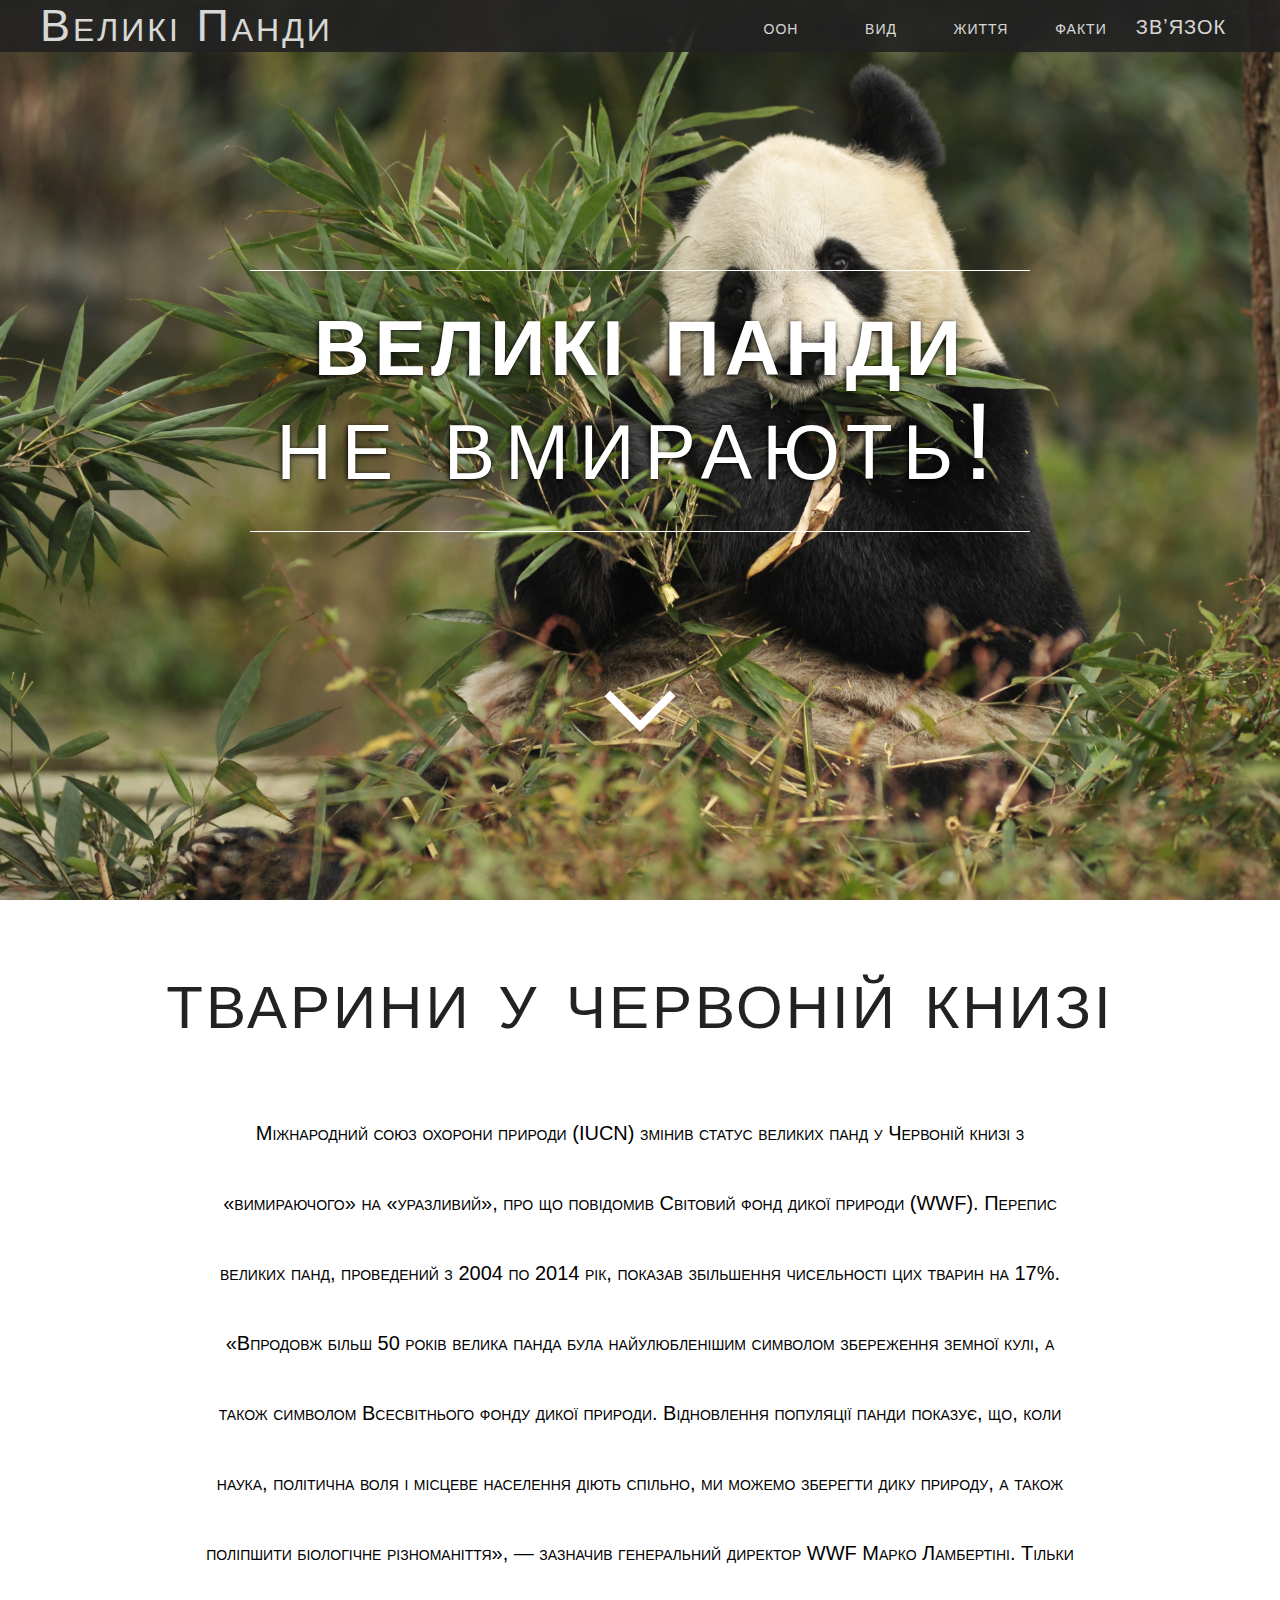
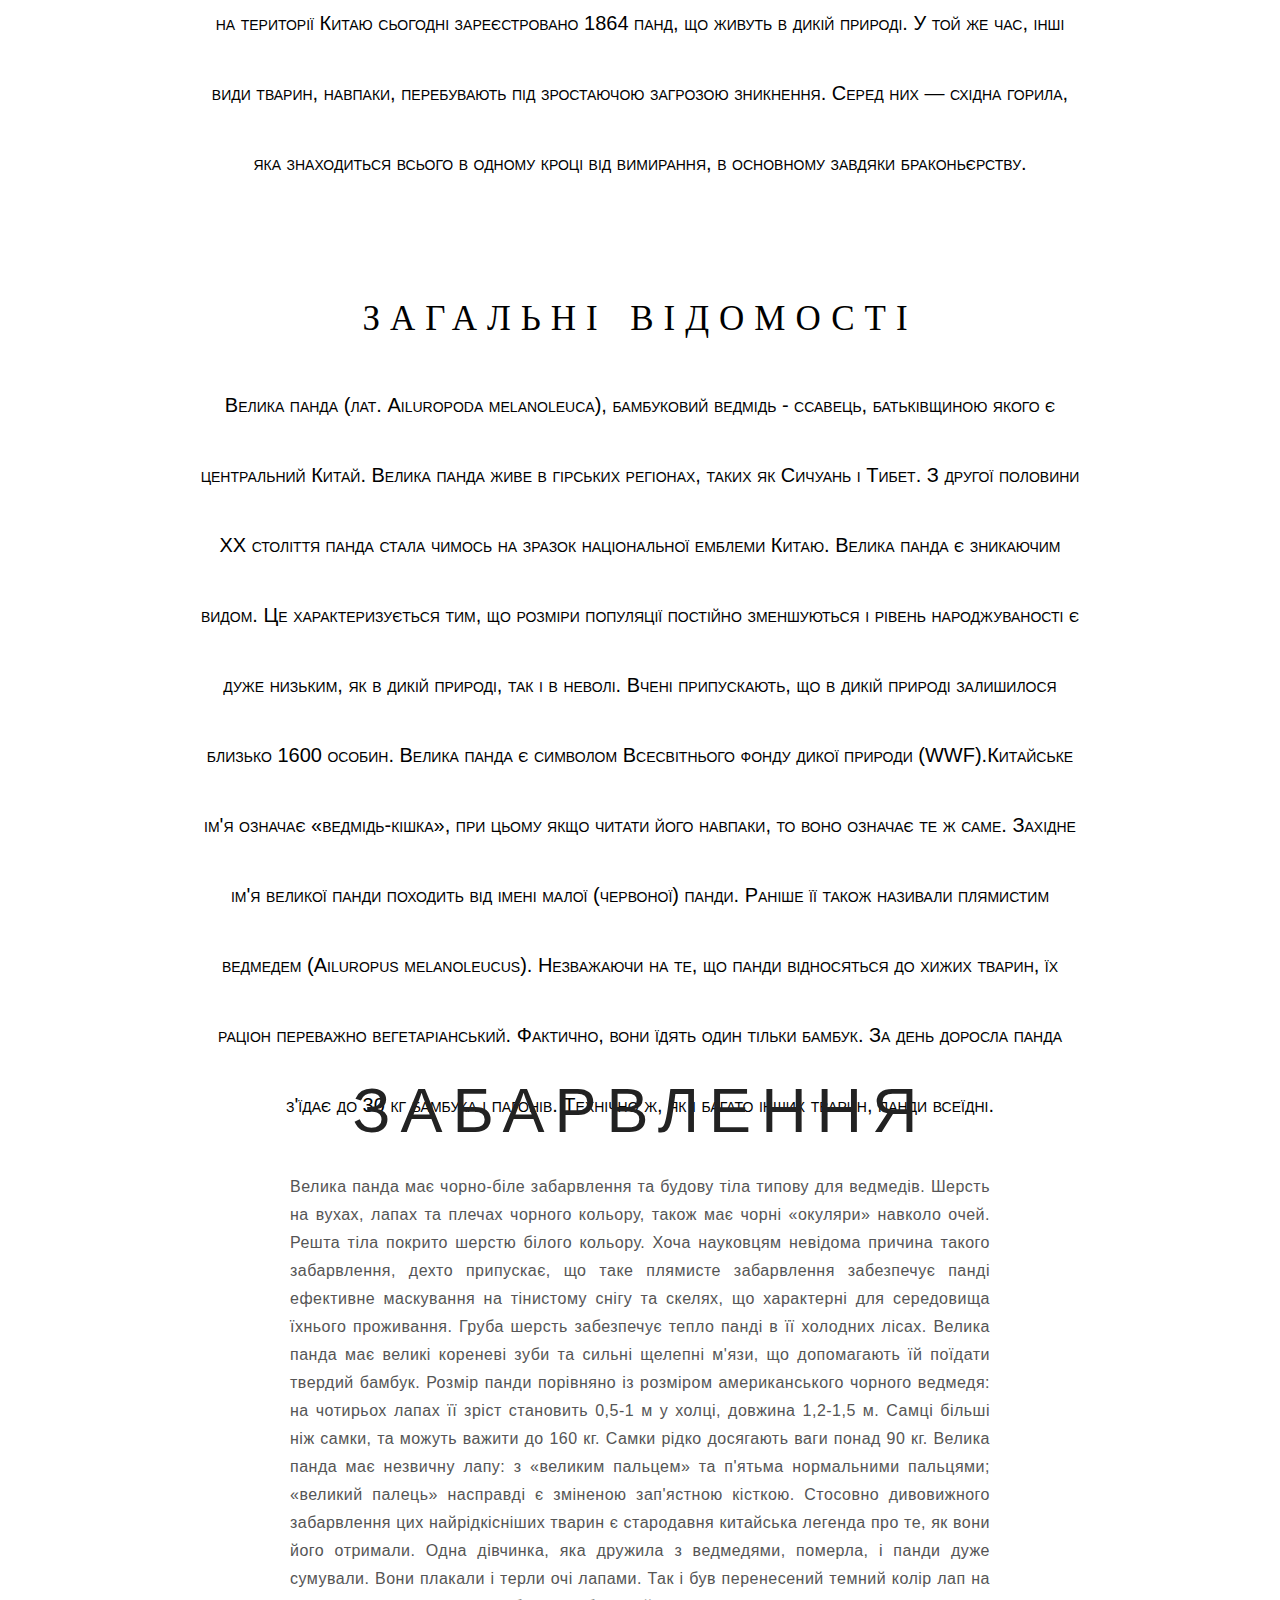
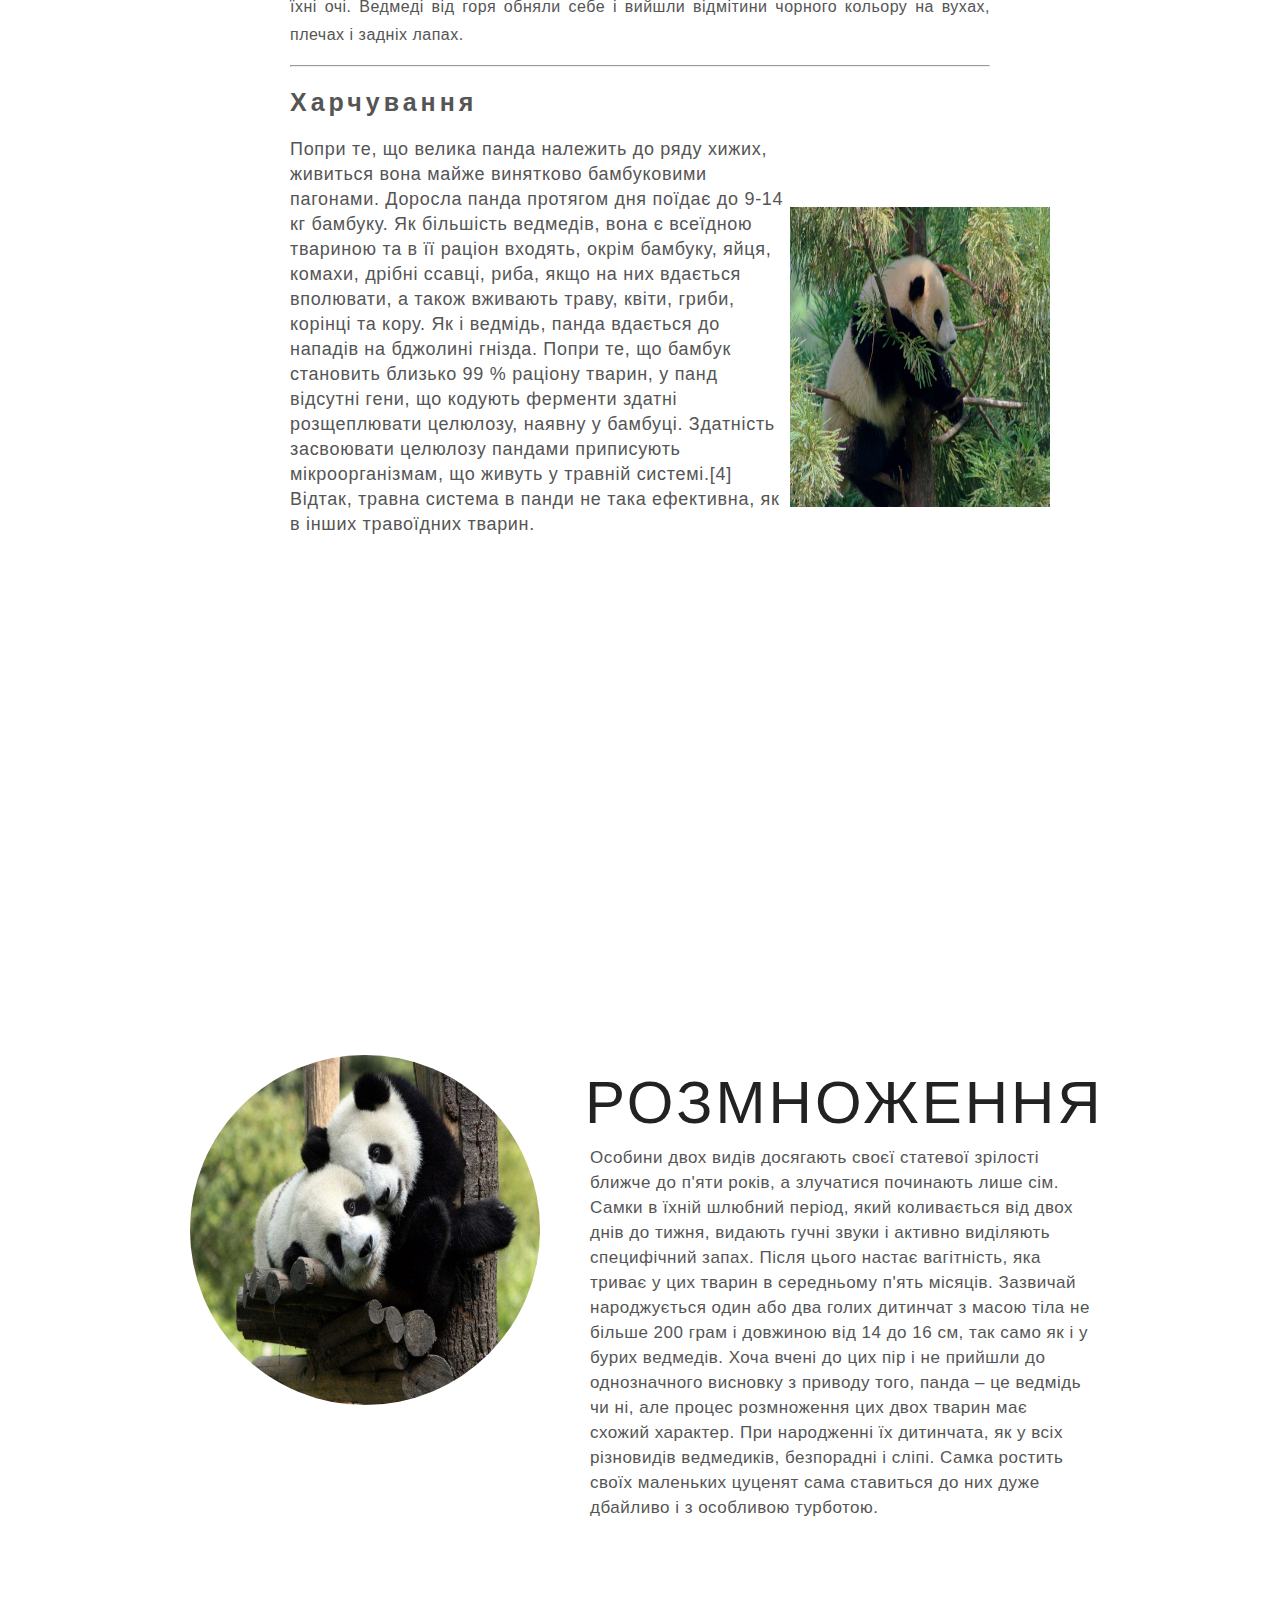
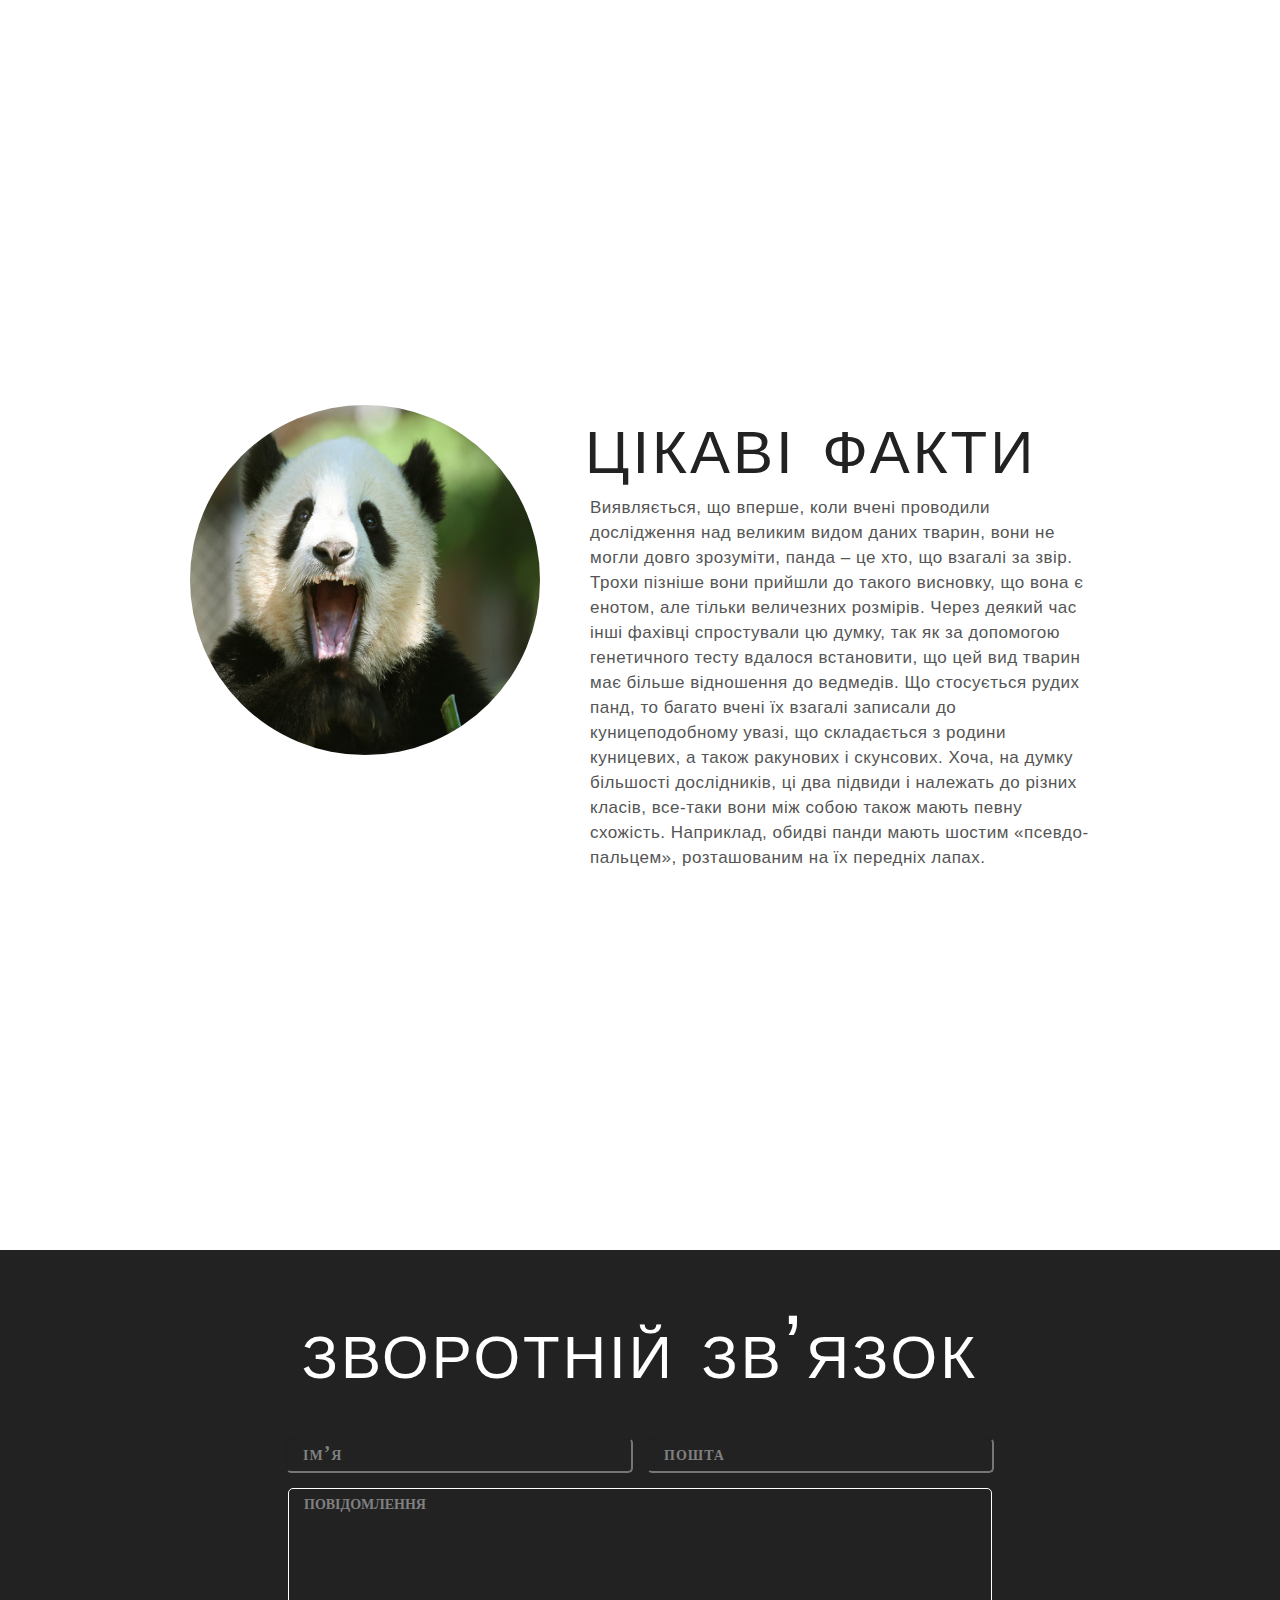
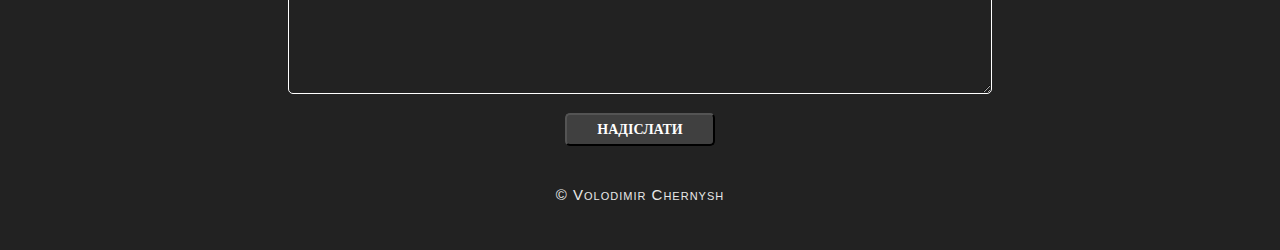
<file: Panda/index.html>
<!DOCTYPE html>
<html >
<head>
  <meta charset="UTF-8">
  <title></title>
  
  
  
      <link rel="stylesheet" href="css/style.css">

  
</head>

<body>
  
  <div class="preload">
    
  </div>

<section id="home">
  <nav>
    <div class="home-link">
      <a href="#home">Великі Панди</a>
    </div>
    <ul>

      <li><a href="#contact">ЗВʼЯЗОК</a></li>
      <li><a href="#start">факти</a></li>
      <li><a href="#suite">життя</a></li>
      <li><a href="#bio">вид</a></li>
      <li><a href="#work">оон</a></li>

    </ul>
  </nav>
  <div class="main-title">
    <div class="main-wrapper">
      <h1>великі <span class="header-bologna">панди </span></h1>
      <h1>не вмирають!</h1>
    </div>   
    
    	<div class="scroll-indicator">
		      <div class="scroll-left"></div>
		      <div class="scroll-right"></div>
	    </div>
  </div>
</section>

<section id="work">
  <h1 class="section-header">тварини у червоній книзі</h1>
  <div class="work-section">
    <p>Міжнародний союз охорони природи (IUCN) змінив статус великих панд у Червоній книзі з «вимираючого» на «уразливий», про що повідомив  Світовий фонд дикої природи (WWF).
Перепис великих панд, проведений з 2004 по 2014 рік, показав збільшення чисельності цих тварин на 17%.
«Впродовж більш 50 років велика панда була найулюбленішим символом збереження земної кулі, а також символом Всесвітнього фонду дикої природи. Відновлення популяції панди показує, що, коли наука, політична воля і місцеве населення діють спільно, ми можемо зберегти дику природу, а також поліпшити біологічне різноманіття», — зазначив генеральний директор WWF Марко Ламбертіні.
Тільки на території Китаю сьогодні зареєстровано 1864 панд, що живуть в дикій природі.  У той же час, інші види тварин, навпаки, перебувають під зростаючою загрозою зникнення. Серед них — східна горила, яка знаходиться всього в одному кроці від вимирання, в основному завдяки браконьєрству.</p>
    <h2 class="clients-text">загальні відомості</h2>
    <p>Велика панда (лат. Ailuropoda melanoleuca), бамбуковий ведмідь - ссавець, батьківщиною якого є центральний Китай. Велика панда живе в гірських регіонах, таких як Сичуань і Тибет. З другої половини XX століття панда стала чимось на зразок національної емблеми Китаю.
Велика панда є зникаючим видом. Це характеризується тим, що розміри популяції постійно зменшуються і рівень народжуваності є дуже низьким, як в дикій природі, так і в неволі. Вчені припускають, що в дикій природі залишилося близько 1600 особин. Велика панда є символом Всесвітнього фонду дикої природи (WWF).Китайське ім'я означає «ведмідь-кішка», при цьому якщо читати його навпаки, то воно означає те ж саме. Західне ім'я великої панди походить від імені малої (червоної) панди. Раніше її також називали плямистим ведмедем (Ailuropus melanoleucus).
Незважаючи на те, що панди відносяться до хижих тварин, їх раціон переважно вегетаріанський. Фактично, вони їдять один тільки бамбук. За день доросла панда з'їдає до 30 кг бамбука і пагонів. Технічно ж, як і багато інших тварин, панди всеїдні. </p>
  </div>
</section>

<section id="portfolio_break"></section>

<section id="bio">
  <h1 class="section-header" id="bio-header">забарвлення</h1>
  <div class="bio-text">
    <p>Велика панда має чорно-біле забарвлення та будову тіла типову для ведмедів. Шерсть на вухах, лапах та плечах чорного кольору, також має чорні «окуляри» навколо очей. Решта тіла покрито шерстю білого кольору. Хоча науковцям невідома причина такого забарвлення, дехто припускає, що таке плямисте забарвлення забезпечує панді ефективне маскування на тінистому снігу та скелях, що характерні для середовища їхнього проживання. Груба шерсть забезпечує тепло панді в її холодних лісах. Велика панда має великі кореневі зуби та сильні щелепні м'язи, що допомагають їй поїдати твердий бамбук.
Розмір панди порівняно із розміром американського чорного ведмедя: на чотирьох лапах її зріст становить 0,5-1 м у холці, довжина 1,2-1,5 м. Самці більші ніж самки, та можуть важити до 160 кг. Самки рідко досягають ваги понад 90 кг. Велика панда має незвичну лапу: з «великим пальцем» та п'ятьма нормальними пальцями; «великий палець» насправді є зміненою зап'ястною кісткою. Стосовно дивовижного забарвлення цих найрідкісніших тварин є стародавня китайська легенда про те, як вони його отримали. Одна дівчинка, яка дружила з ведмедями, померла, і панди дуже сумували. Вони плакали і терли очі лапами. Так і був перенесений темний колір лап на їхні очі. Ведмеді від горя обняли себе і вийшли відмітини чорного кольору на вухах, плечах і задніх лапах.</p><hr>
    <div class="work-history">
      <h3>Харчування</h3>
     
      <img src="images/5.jpg" class="chair-image" height="300px" width="260px">
       <p class="dlll">
        Попри те, що велика панда належить до ряду хижих, живиться вона майже винятково бамбуковими пагонами. Доросла панда протягом дня поїдає до 9-14 кг бамбуку. Як більшість ведмедів, вона є всеїдною твариною та в її раціон входять, окрім бамбуку, яйця, комахи, дрібні ссавці, риба, якщо на них вдається вполювати, а також вживають траву, квіти, гриби, корінці та кору. Як і ведмідь, панда вдається до нападів на бджолині гнізда.
Попри те, що бамбук становить близько 99 % раціону тварин, у панд відсутні гени, що кодують ферменти здатні розщеплювати целюлозу, наявну у бамбуці. Здатність засвоювати целюлозу пандами приписують мікроорганізмам, що живуть у травній системі.[4] Відтак, травна система в панди не така ефективна, як в інших травоїдних тварин.
      </p>
      
    </div>
    
  </div>
</section>

<section class="bio-break"></section>

<section id="suite">
  <h1 class="section-header" id="suite-header"></h1>
  <div class="suite-wrapper">
    <img src="images/6.jpg" alt="" class="suite-image"/>
    <div class="suite-text">
      <h1>розмноження</h1>
      <p>Особини двох видів досягають своєї статевої зрілості ближче до п'яти років, а злучатися починають лише сім. Самки в їхній шлюбний період, який коливається від двох днів до тижня, видають гучні звуки і активно виділяють специфічний запах. Після цього настає вагітність, яка триває у цих тварин в середньому п'ять місяців. Зазвичай народжується один або два голих дитинчат з масою тіла не більше 200 грам і довжиною від 14 до 16 см, так само як і у бурих ведмедів. Хоча вчені до цих пір і не прийшли до однозначного висновку з приводу того, панда – це ведмідь чи ні, але процес розмноження цих двох тварин має схожий характер. При народженні їх дитинчата, як у всіх різновидів ведмедиків, безпорадні і сліпі. Самка ростить своїх маленьких цуценят сама ставиться до них дуже дбайливо і з особливою турботою. </p>
    </div>
  </div>
</section>

<section class="suite-break"></section>

<section id="start">
  <h1 class="section-header" id="start-header"></h1>
  <div class="start-wrapper">
    <img src="images/8.jpg" alt="" class="start-image"/>
    <div class="start-text">
      <h1>цікаві факти</h1>
      <p>Виявляється, що вперше, коли вчені проводили дослідження над великим видом даних тварин, вони не могли довго зрозуміти, панда – це хто, що взагалі за звір. Трохи пізніше вони прийшли до такого висновку, що вона є енотом, але тільки величезних розмірів. Через деякий час інші фахівці спростували цю думку, так як за допомогою генетичного тесту вдалося встановити, що цей вид тварин має більше відношення до ведмедів. Що стосується рудих панд, то багато вчені їх взагалі записали до куницеподобному увазі, що складається з родини куницевих, а також ракунових і скунсових. Хоча, на думку більшості дослідників, ці два підвиди і належать до різних класів, все-таки вони між собою також мають певну схожість. Наприклад, обидві панди мають шостим «псевдо-пальцем», розташованим на їх передніх лапах. </p>
    </div>
  </div>
</section>

<section class="bio-start"></section>



<section id="contact">
  <h1 class="section-header contact">зворотній звʼязок</h1>
  <div class="contact-wrapper">
    
    <form class="input">
      <input type="text" class="name" name="name" placeholder="імʼя">
    </form>
    
    <form class="input">
      <input type="text" class="email" name="email" placeholder="пошта">
    </form>
    
    <div class="textarea">
      <textarea rows="10" cols="100" placeholder="повідомлення"></textarea>
    </div>
    
    <button id="submit">надіслати</button>
    
    <div class="copyright">&copy; Volodimir Chernysh</div>
    
  </div>
  
</section>
  <script src='http://cdnjs.cloudflare.com/ajax/libs/jquery/2.1.3/jquery.min.js'></script>

    <script src="js/index.js"></script>

</body>
</html>
</file>
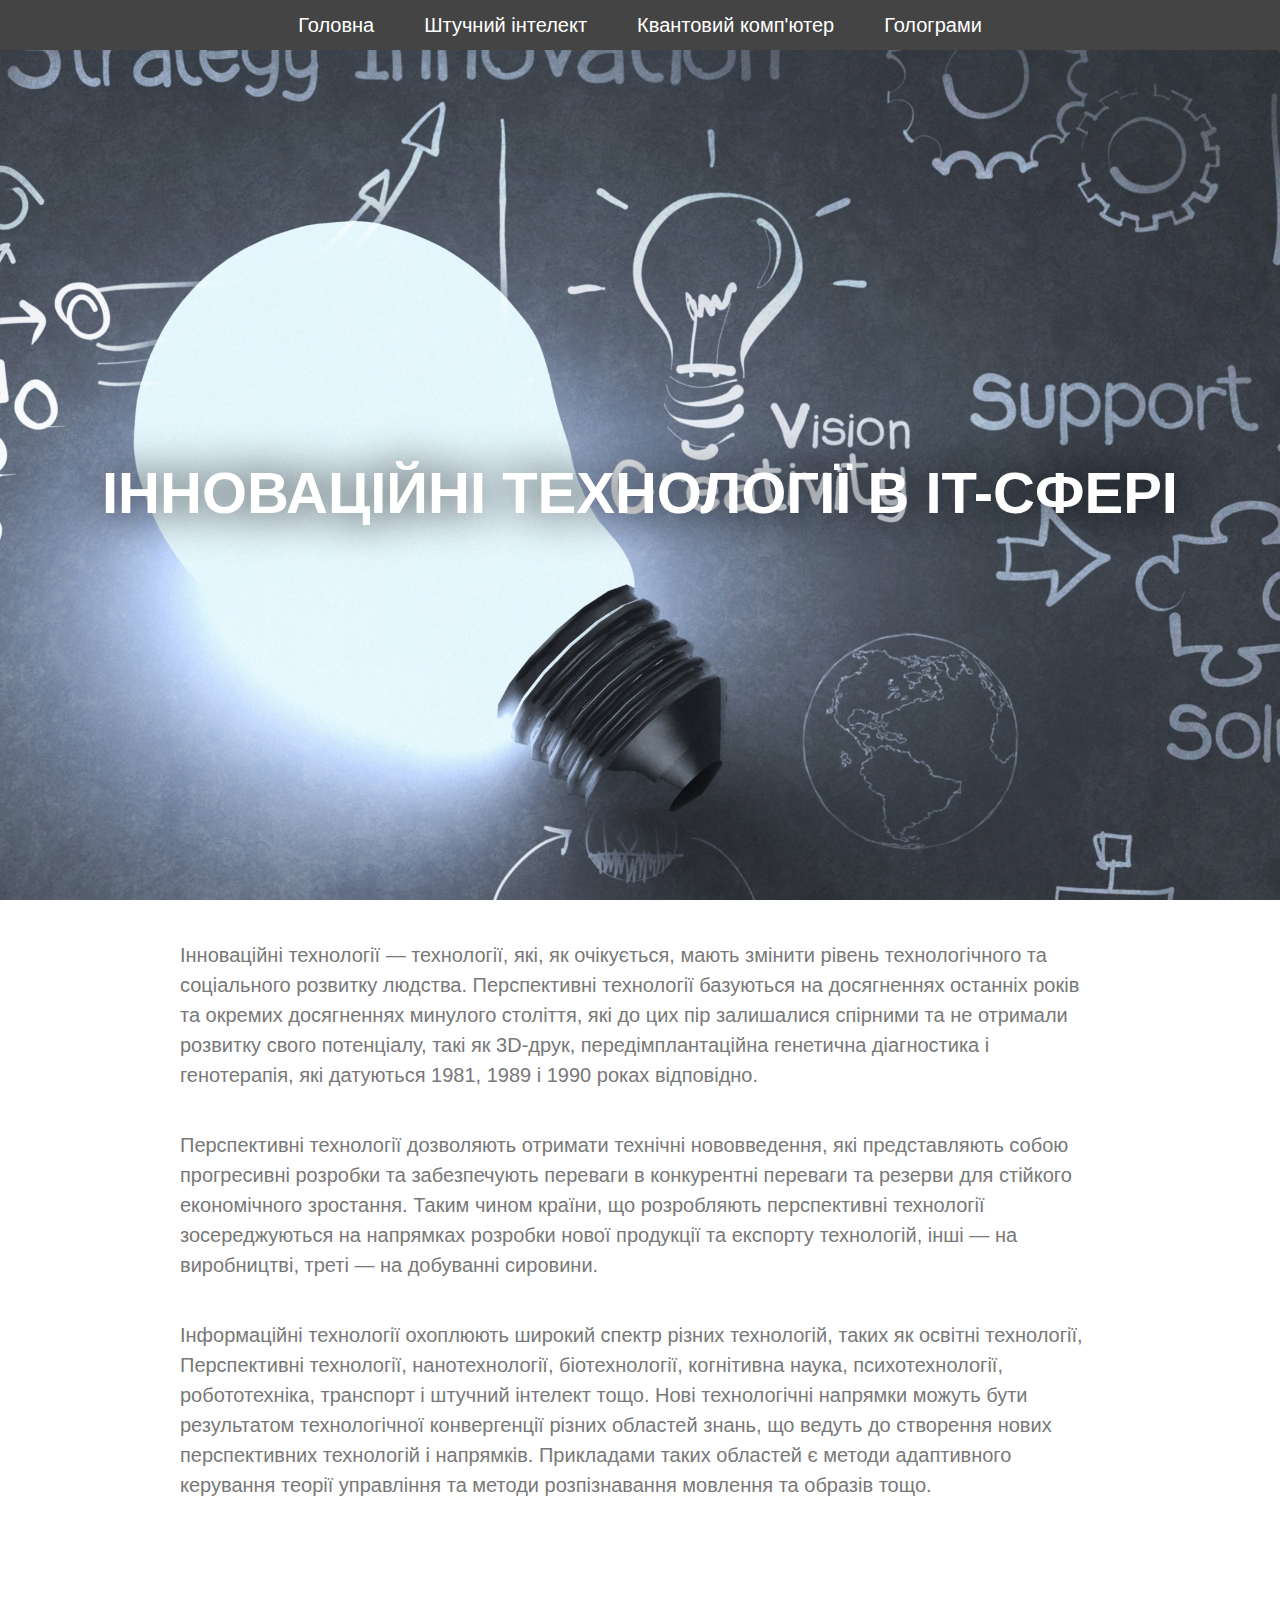
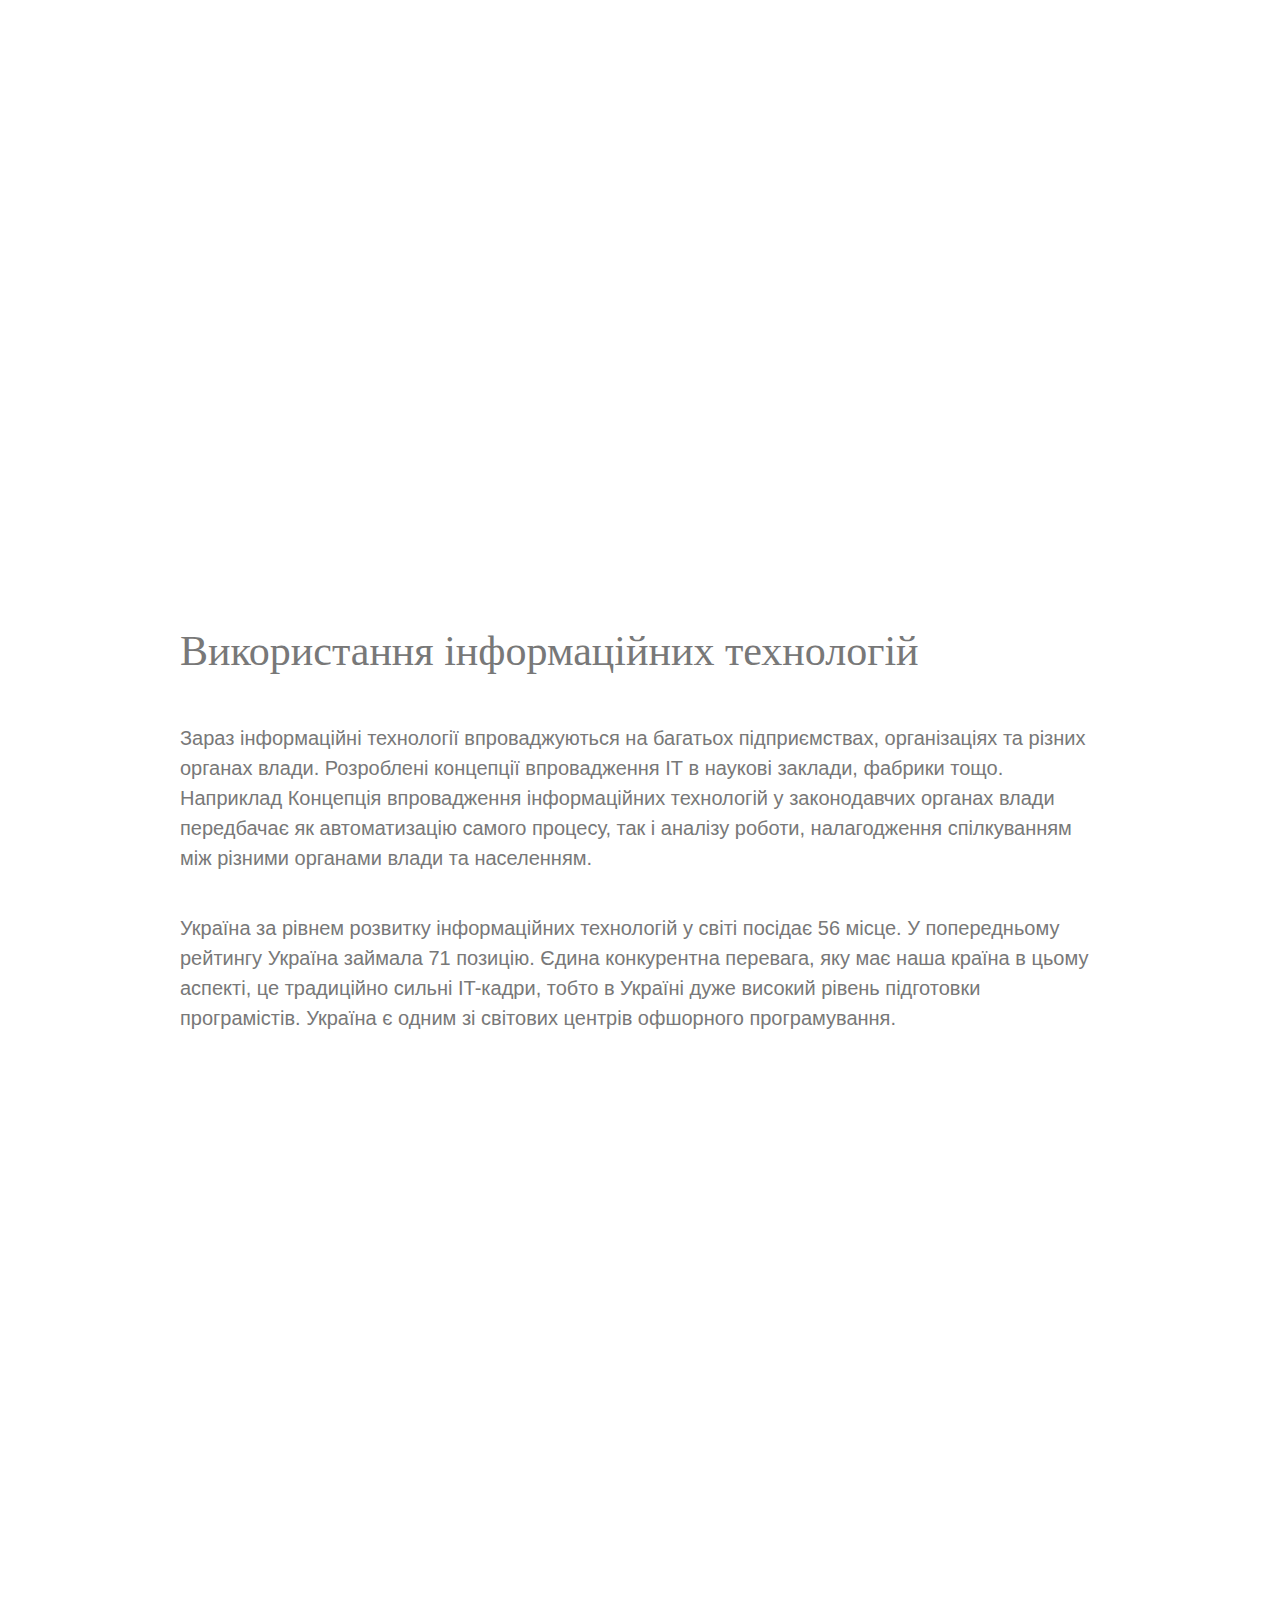
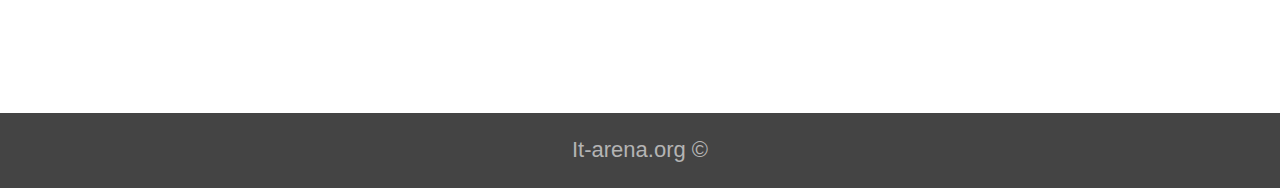
<file: Черниш_Володимир/index.html>
<!DOCTYPE html>

<html class="no-js" lang="en">
<head>
 
  <meta charset="utf-8">
  <meta content="width=device-width,initial-scale=1.0" name="viewport">
 

  <title>Інноваційні технології в IT-сфері</title>


  <link rel="stylesheet" href="css/base.css">
  <link rel="stylesheet" href="css/style.css">
  <script src="js/jquery-3.2.0.min.js"></script>
  <script type="text/javascript" src="js/main.js"></script> 

</head>

<body>

<div class="wrapper">


  <main>
      
      <section class="module parallax parallax-1">
              <div class="mainmenu">
                <ul>
                 <li><a href="index.html"> Головна </a></li>
                <li><a href="second.html"> Штучний інтелект </a></li>
                <li><a href="third.html"> Квантовий комп'ютер </a></li>
                <li><a href="fourth.html"> Голограми </a></li>
                </ul>
              </div>
               <h1 class="first_h">Інноваційні технології в IT-сфері</h1>
      </section>

      <section class="module content">
        <div class="container">
          <p>Інноваційні технології — технології, які, як очікується, мають змінити рівень технологічного та соціального розвитку людства. Перспективні технології базуються на досягненнях останніх років та окремих досягненнях минулого століття, які до цих пір залишалися спірними та не отримали розвитку свого потенціалу, такі як 3D-друк, передімплантаційна генетична діагностика і генотерапія, які датуються 1981, 1989 і 1990 роках відповідно.
          <p>Перспективні технології дозволяють отримати технічні нововведення, які представляють собою прогресивні розробки та забезпечують переваги в конкурентні переваги та резерви для стійкого економічного зростання. Таким чином країни, що розробляють перспективні технології зосереджуються на напрямках розробки нової продукції та експорту технологій, інші — на виробництві, треті — на добуванні сировини.</p></p>
          <p>Інформаційні технології охоплюють широкий спектр різних технологій, таких як освітні технології, Перспективні технології, нанотехнології, біотехнології, когнітивна наука, психотехнології, робототехніка, транспорт і штучний інтелект тощо. Нові технологічні напрямки можуть бути результатом технологічної конвергенції різних областей знань, що ведуть до створення нових перспективних технологій і напрямків. Прикладами таких областей є методи адаптивного керування теорії управління та методи розпізнавання мовлення та образів тощо.
</p>
          <p></p>
        </div>
      </section>

      <section class="module parallax parallax-2">
      </section>

      <section class="module content">
        <div class="container">
          <h2>Використання інформаційних технологій</h2>
          <p>Зараз інформаційні технології впроваджуються на багатьох підприємствах, організаціях та різних органах влади. Розроблені концепції впровадження ІТ в наукові заклади, фабрики тощо. Наприклад Концепція впровадження інформаційних технологій у законодавчих органах влади передбачає як автоматизацію самого процесу, так і аналізу роботи, налагодження спілкуванням між різними органами влади та населенням.</p>
          <p>Україна за рівнем розвитку інформаційних технологій у світі посідає 56 місце. У попередньому рейтингу Україна займала 71 позицію. Єдина конкурентна перевага, яку має наша країна в цьому аспекті, це традиційно сильні IT-кадри, тобто в Україні дуже високий рівень підготовки програмістів. Україна є одним зі світових центрів офшорного програмування.</p>
          <p></p>
          <p></p>
        </div>
      </section>

      <section class="module parallax parallax-3">
      </section>

    
  </main>

  <footer>
    <h1><a href="http://it-arena.org/">It-arena.org  &copy;</a></h1>
  </footer>
  
</div>

  <a href="#" class="cd-top"></a>
</body>
</html>
</file>
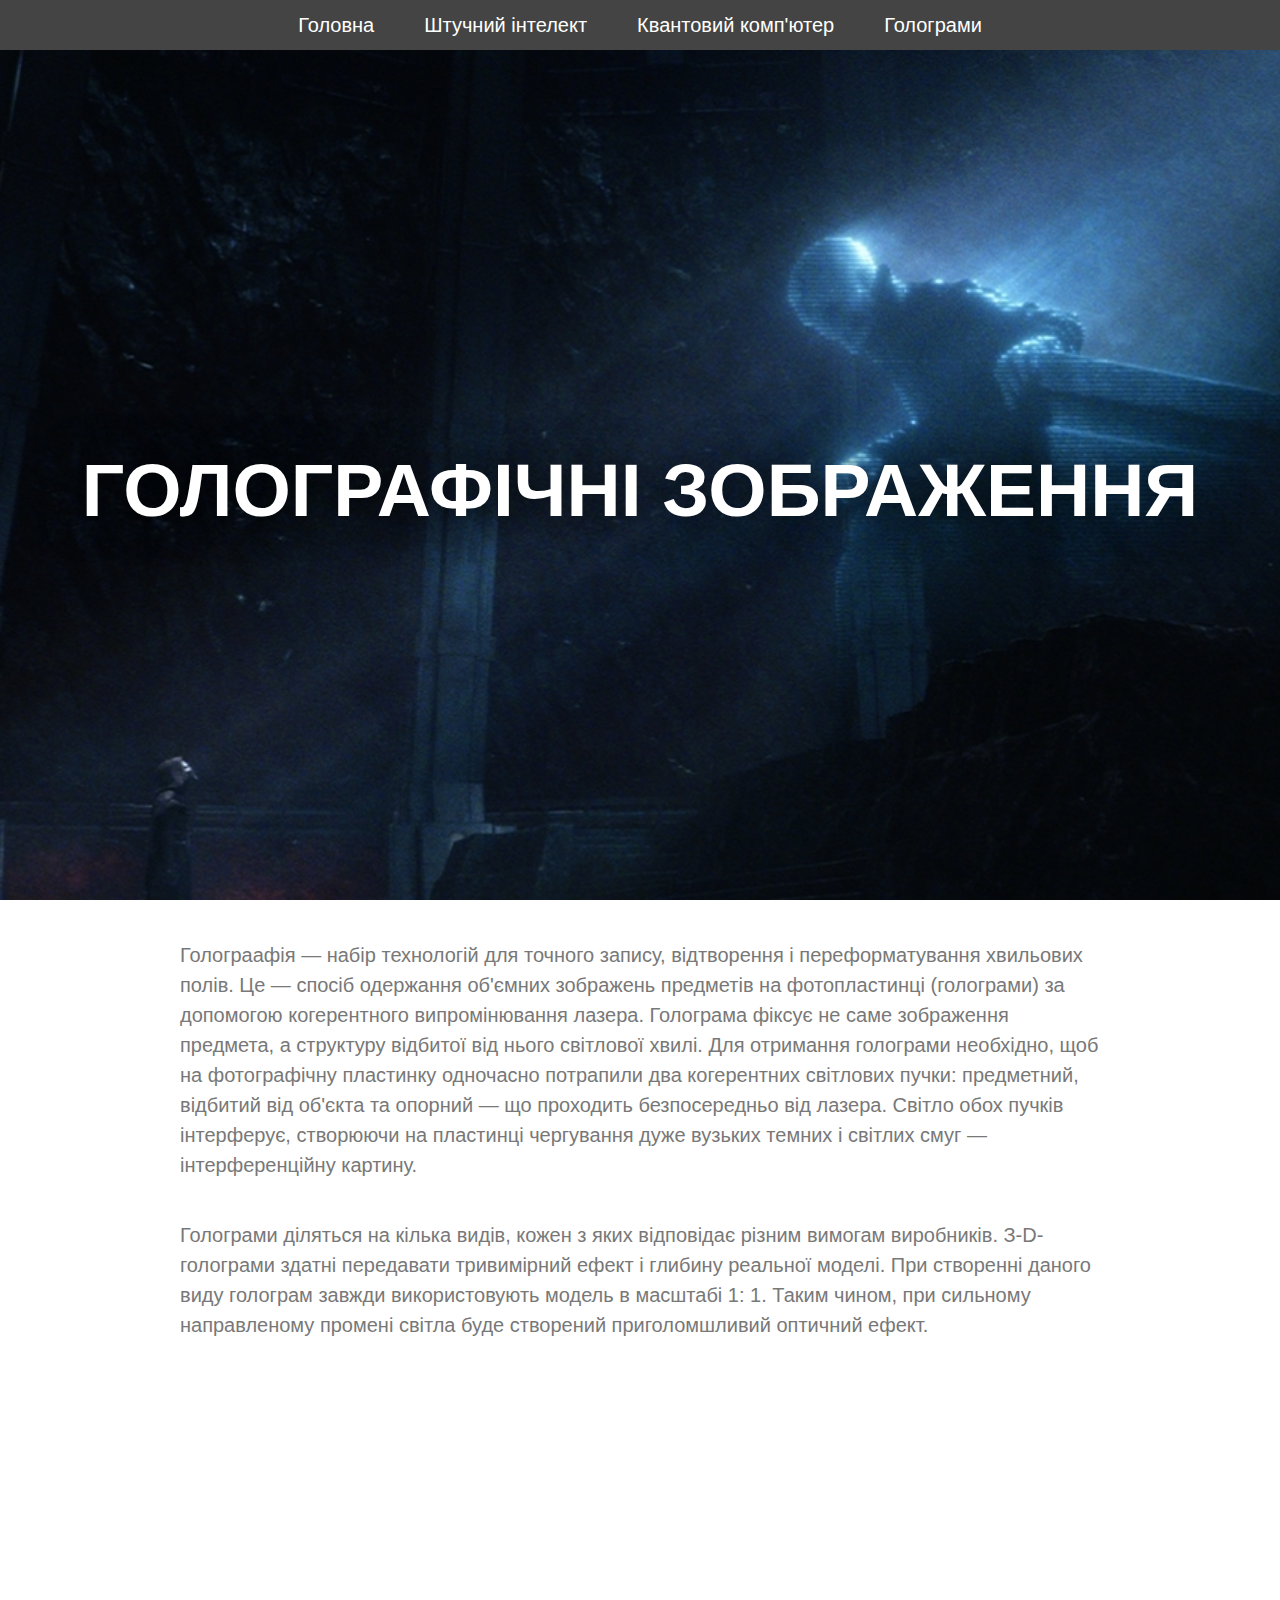
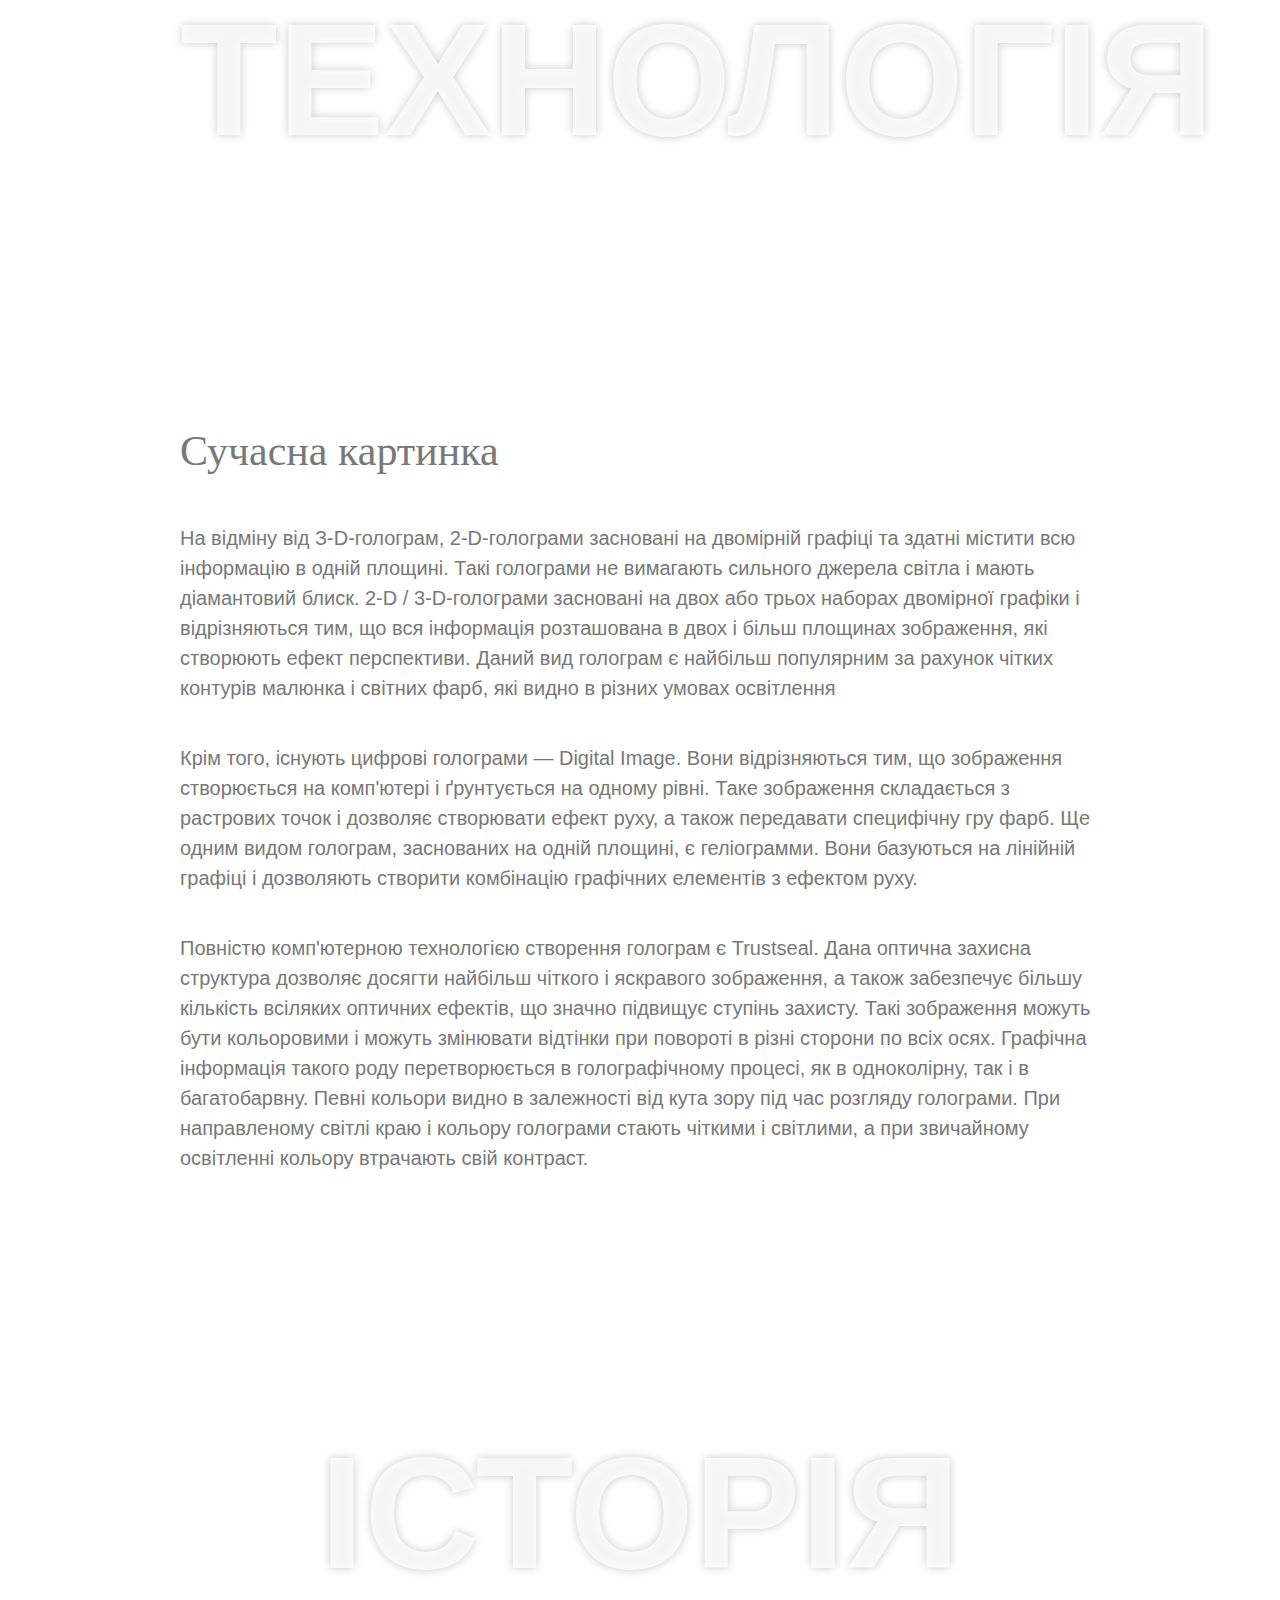
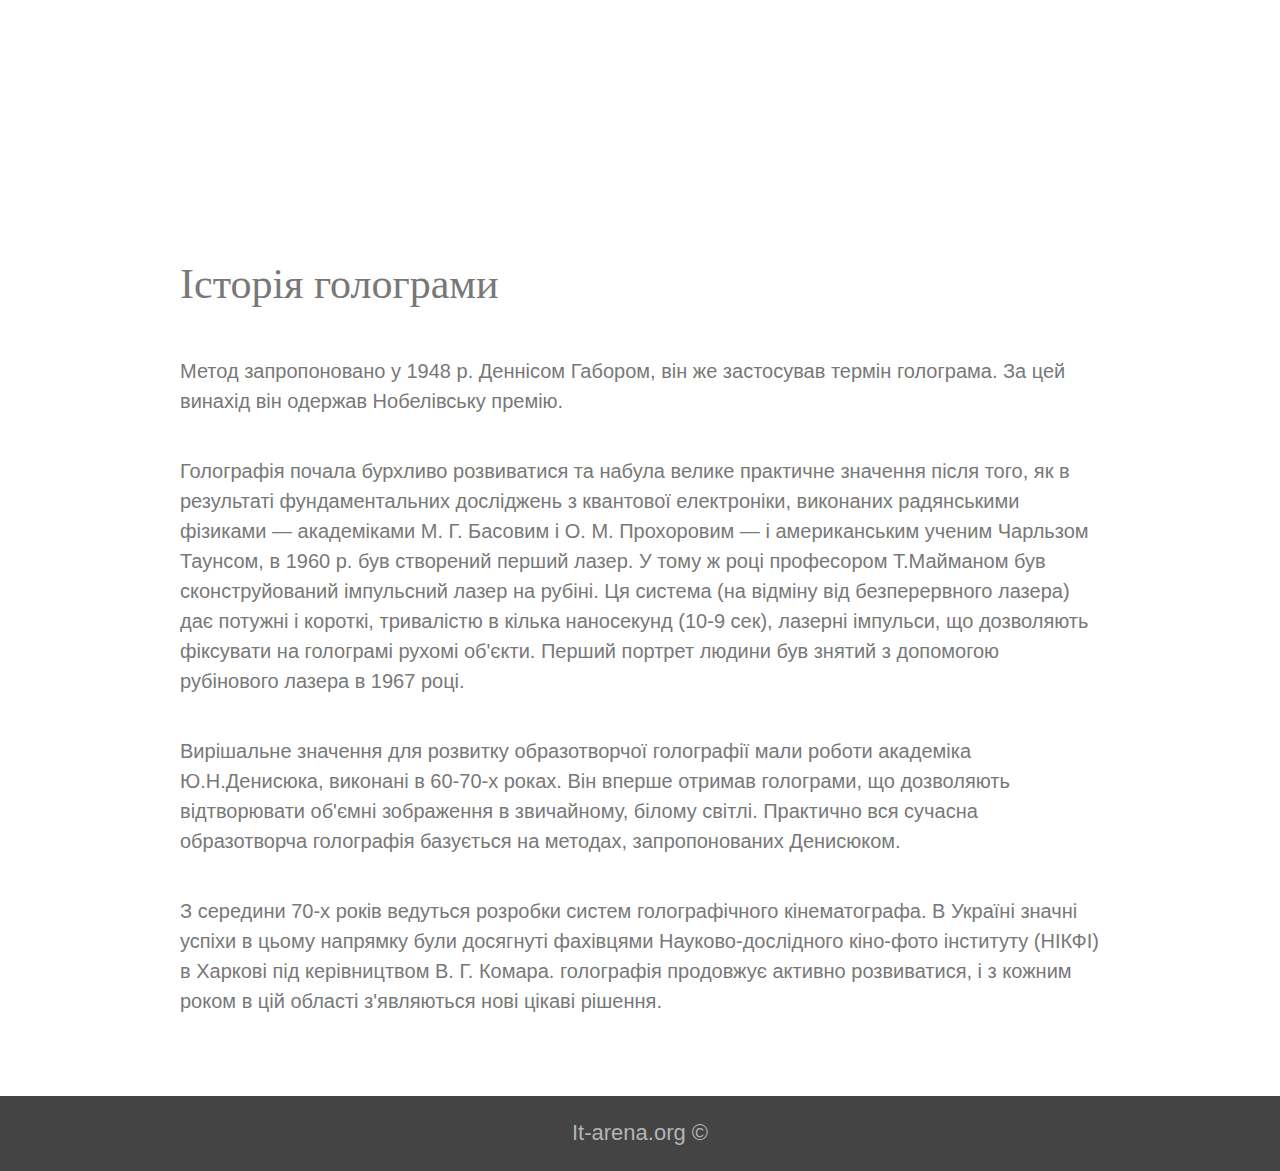
<file: Черниш_Володимир/fourth.html>
<!DOCTYPE html>

<html class="no-js" lang="en">
<head>
 
  <meta charset="utf-8">
  <meta content="width=device-width,initial-scale=1.0" name="viewport">


  <title>Інноваційні технології в IT-сфері</title>


  <link rel="stylesheet" href="css/base.css">
  <link rel="stylesheet" href="css/style.css">
  <script src="js/jquery-3.2.0.min.js"></script>
  <script type="text/javascript" src="js/main.js"></script> 
  

</head>

<body>

<div class="wrapper">


  <main>
      
      <section class="module parallax parallax-10">
              <div class="mainmenu">
                <ul>
                <li><a href="index.html"> Головна </a></li>
                <li><a href="second.html"> Штучний інтелект </a></li>
                <li><a href="third.html"> Квантовий комп'ютер </a></li>
                <li><a href="fourth.html"> Голограми </a></li>
                </ul>
              </div>
            <h1 class="second_h1">Голографічні зображення</h1>
      </section>

      <section class="module content">
        <div class="container">
          
          <p>Голограафія — набір технологій для точного запису, відтворення і переформатування хвильових полів. Це — спосіб одержання об'ємних зображень предметів на фотопластинці (голограми) за допомогою когерентного випромінювання лазера. Голограма фіксує не саме зображення предмета, а структуру відбитої від нього світлової хвилі. Для отримання голограми необхідно, щоб на фотографічну пластинку одночасно потрапили два когерентних світлових пучки: предметний, відбитий від об'єкта та опорний — що проходить безпосередньо від лазера. Світло обох пучків інтерферує, створюючи на пластинці чергування дуже вузьких темних і світлих смуг — інтерференційну картину.</p>
          <p>Голограми діляться на кілька видів, кожен з яких відповідає різним вимогам виробників. З-D-голограми здатні передавати тривимірний ефект і глибину реальної моделі. При створенні даного виду голограм завжди використовують модель в масштабі 1: 1. Таким чином, при сильному направленому промені світла буде створений приголомшливий оптичний ефект.</p>
          
        </div>
      </section>

      <section class="module parallax parallax-11">
        <div class="container">
          <h1>Технологія</h1>
        </div>
      </section>

      <section class="module content">
        <div class="container">
          <h2>Сучасна картинка</h2>
          <p>На відміну від З-D-голограм, 2-D-голограми засновані на двомірній графіці та здатні містити всю інформацію в одній площині. Такі голограми не вимагають сильного джерела світла і мають діамантовий блиск. 2-D / 3-D-голограми засновані на двох або трьох наборах двомірної графіки і відрізняються тим, що вся інформація розташована в двох і більш площинах зображення, які створюють ефект перспективи. Даний вид голограм є найбільш популярним за рахунок чітких контурів малюнка і світних фарб, які видно в різних умовах освітлення</p>
          <p>Крім того, існують цифрові голограми — Digital Image. Вони відрізняються тим, що зображення створюється на комп'ютері і ґрунтується на одному рівні. Таке зображення складається з растрових точок і дозволяє створювати ефект руху, а також передавати специфічну гру фарб. Ще одним видом голограм, заснованих на одній площині, є геліограмми. Вони базуються на лінійній графіці і дозволяють створити комбінацію графічних елементів з ефектом руху.</p>
          <p>Повністю комп'ютерною технологією створення голограм є Trustseal. Дана оптична захисна структура дозволяє досягти найбільш чіткого і яскравого зображення, а також забезпечує більшу кількість всіляких оптичних ефектів, що значно підвищує ступінь захисту. Такі зображення можуть бути кольоровими і можуть змінювати відтінки при повороті в різні сторони по всіх осях. Графічна інформація такого роду перетворюється в голографічному процесі, як в одноколірну, так і в багатобарвну. Певні кольори видно в залежності від кута зору під час розгляду голограми. При направленому світлі краю і кольору голограми стають чіткими і світлими, а при звичайному освітленні кольору втрачають свій контраст.</p>
        </div>
      </section>

      <section class="module parallax parallax-12">
        <div class="container">
          <h1>Історія</h1>
        </div>
      </section>

      <section class="module content">
        <div class="container">
          <h2>Історія голограми<h2>
         <p>Метод запропоновано у 1948 р. Деннісом Габором, він же застосував термін голограма. За цей винахід він одержав Нобелівську премію.</p>
         <p>Голографія почала бурхливо розвиватися та набула велике практичне значення після того, як в результаті фундаментальних досліджень з квантової електроніки, виконаних радянськими фізиками — академіками М. Г. Басовим і О. М. Прохоровим — і американським ученим Чарльзом Таунсом, в 1960 р. був створений перший лазер. У тому ж році професором Т.Майманом був сконструйований імпульсний лазер на рубіні. Ця система (на відміну від безперервного лазера) дає потужні і короткі, тривалістю в кілька наносекунд (10-9 сек), лазерні імпульси, що дозволяють фіксувати на голограмі рухомі об'єкти. Перший портрет людини був знятий з допомогою рубінового лазера в 1967 році.</p>
         <p>Вирішальне значення для розвитку образотворчої голографії мали роботи академіка Ю.Н.Денисюка, виконані в 60-70-х роках. Він вперше отримав голограми, що дозволяють відтворювати об'ємні зображення в звичайному, білому світлі. Практично вся сучасна образотворча голографія базується на методах, запропонованих Денисюком.</p>
         <p>З середини 70-х років ведуться розробки систем голографічного кінематографа. В Україні значні успіхи в цьому напрямку були досягнуті фахівцями Науково-дослідного кіно-фото інституту (НІКФІ) в Харкові під керівництвом В. Г. Комара. голографія продовжує активно розвиватися, і з кожним роком в цій області з'являються нові цікаві рішення.</p>
        </div>
      </section>

  </main>

  <footer>
    <h1><a href="http://it-arena.org/">It-arena.org  &copy;</a></h1>
  </footer>
  
</div>
 <a href="#" class="cd-top"></a>
</body>
</html>
</file>
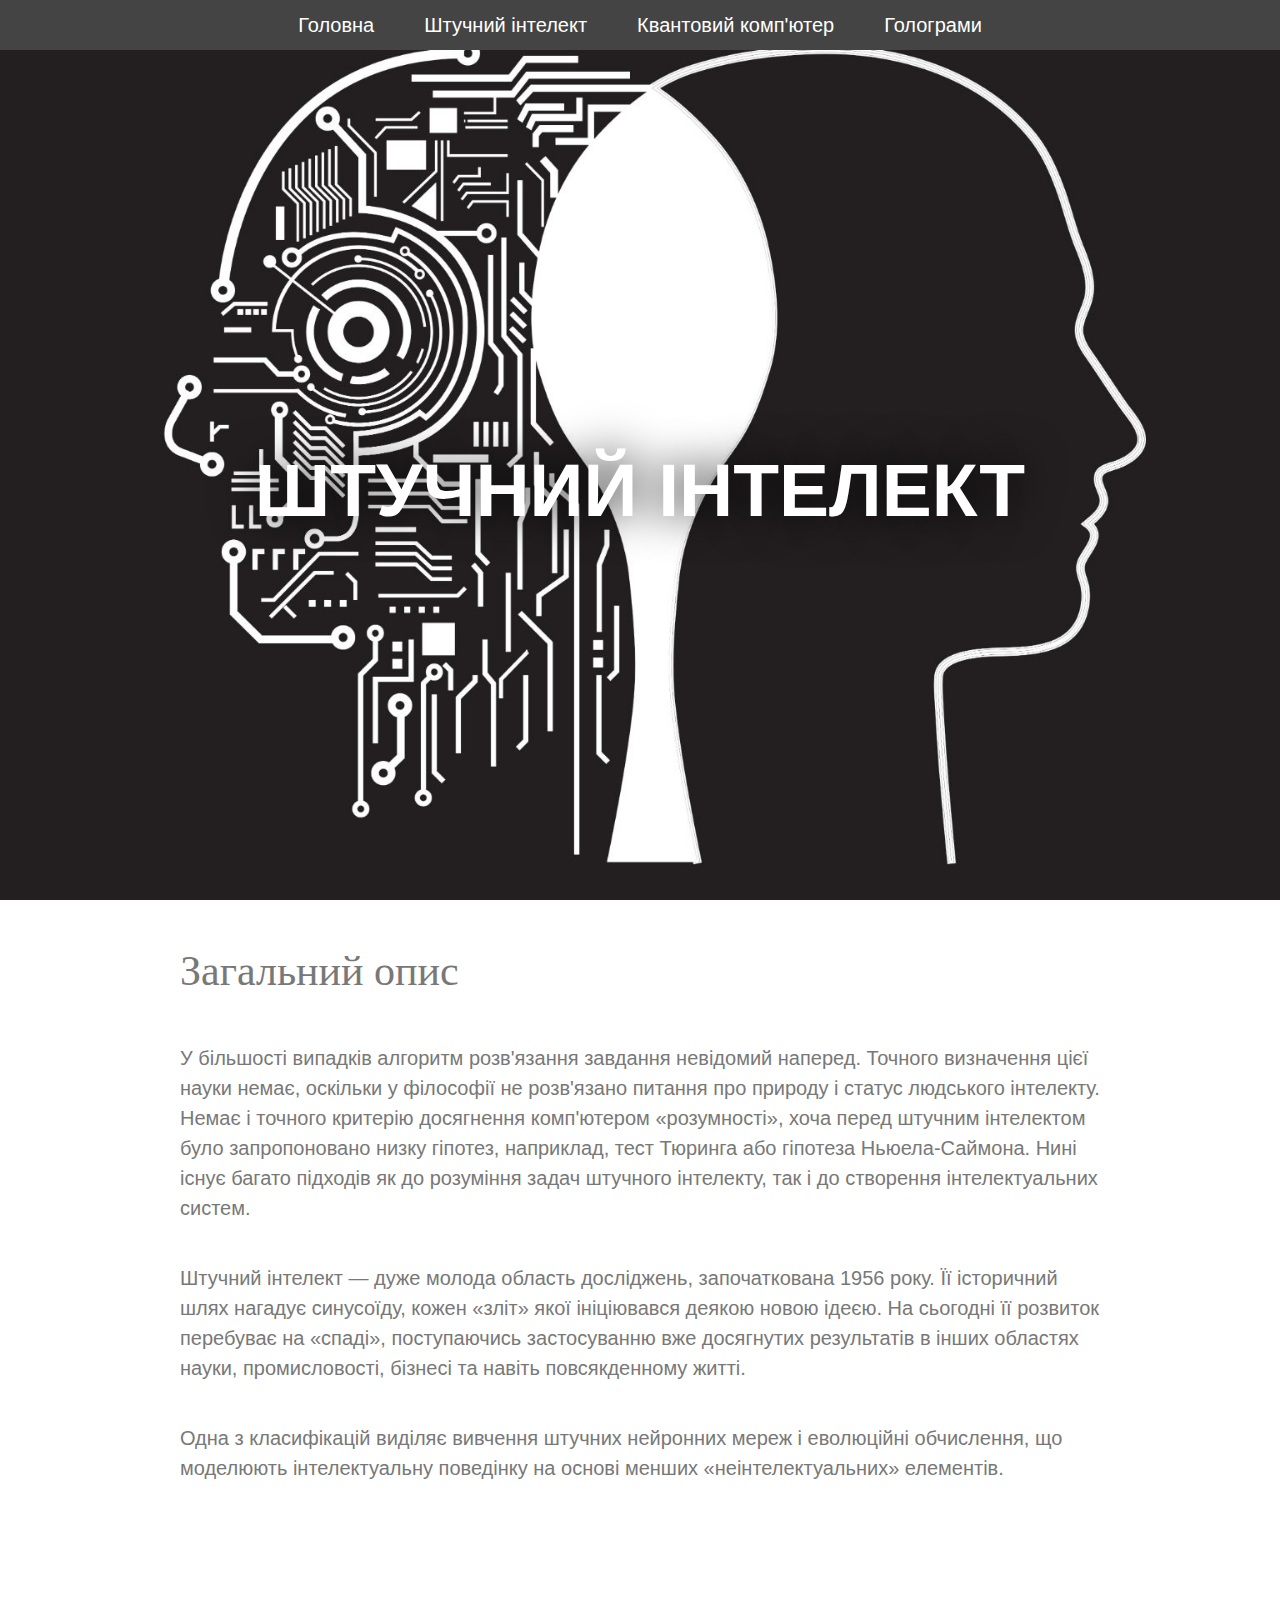
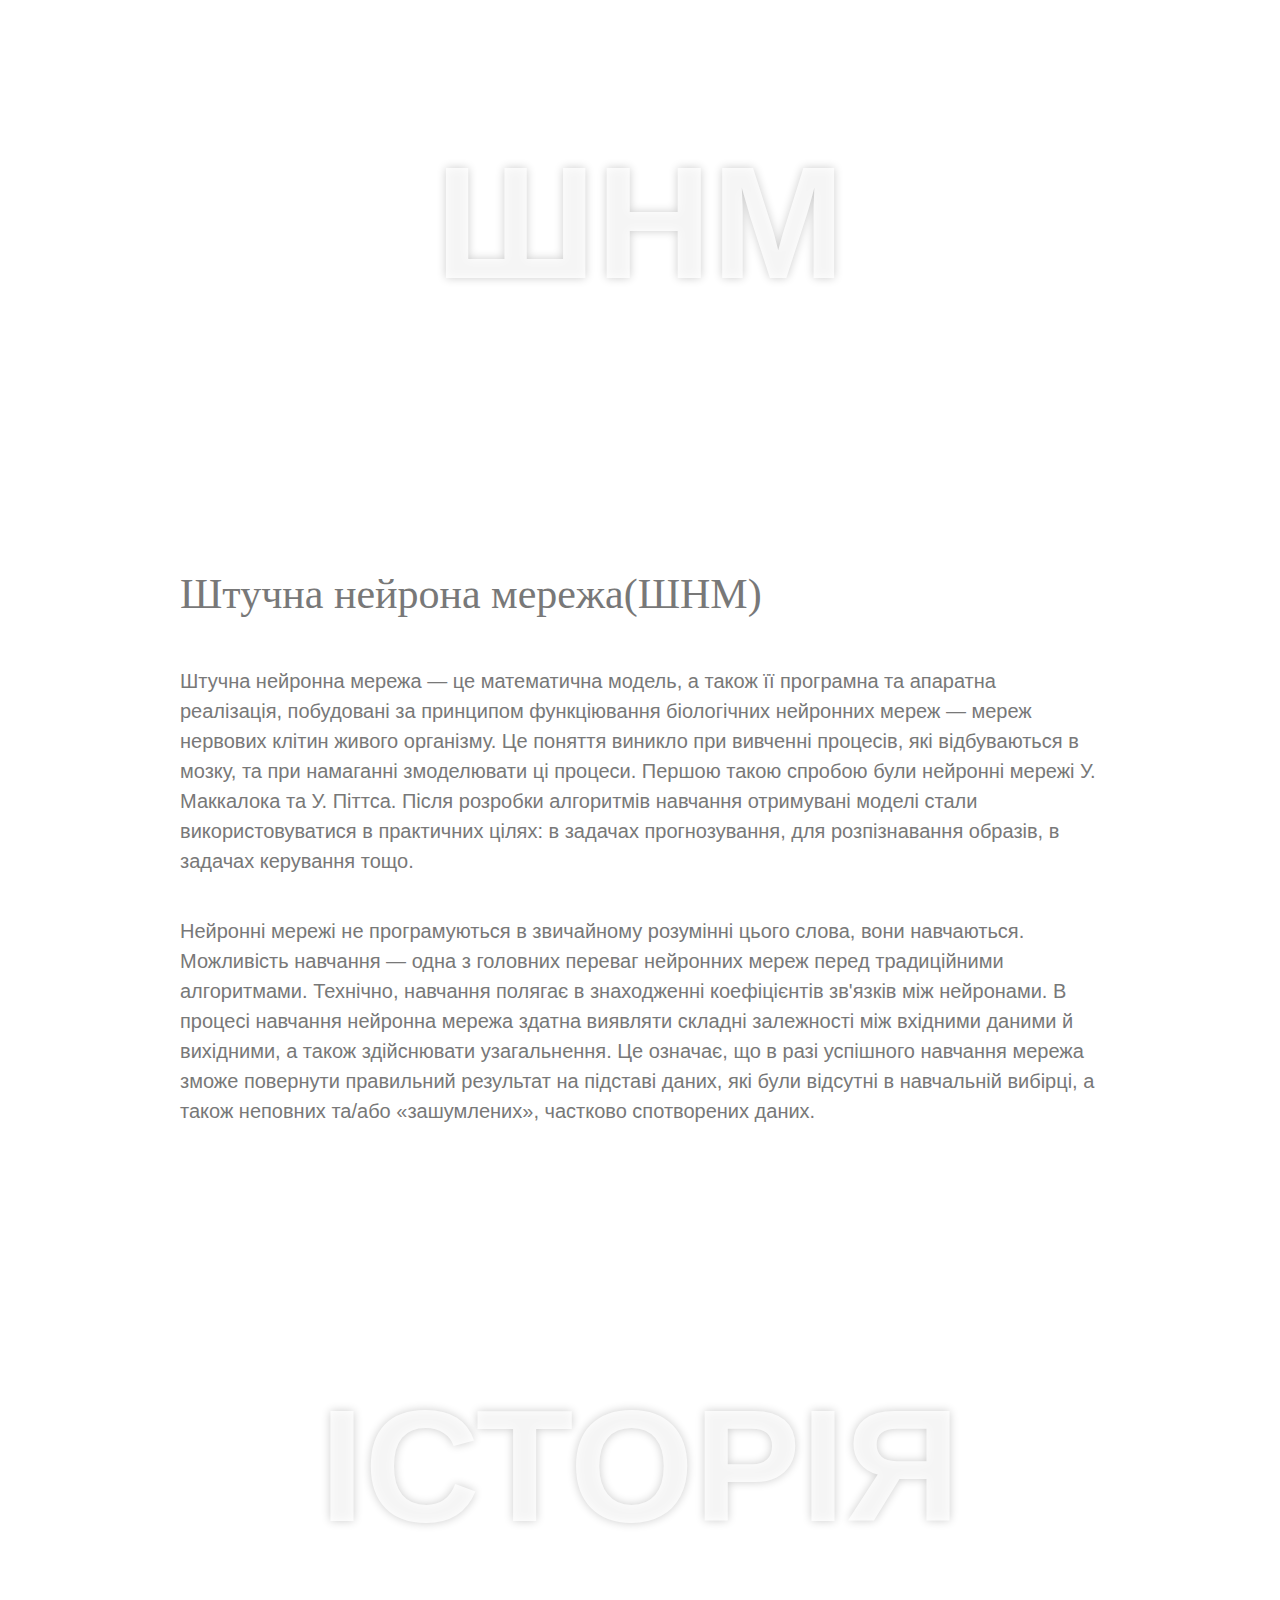
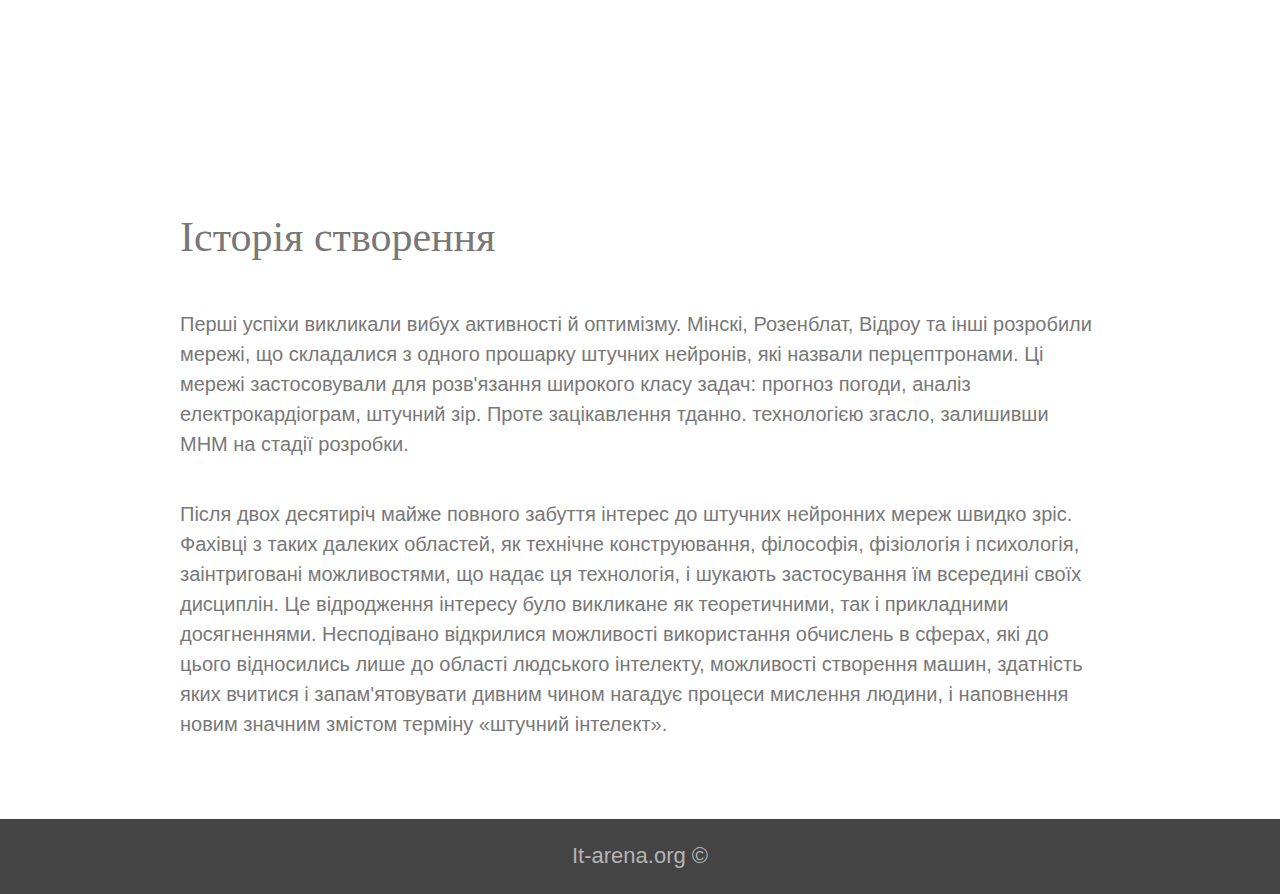
<file: Черниш_Володимир/second.html>
<!DOCTYPE html>

<html class="no-js" lang="en">
<head>

  <meta charset="utf-8">
  <meta content="width=device-width,initial-scale=1.0" name="viewport">


  <title>Інноваційні технології в IT-сфері</title>


  <link rel="stylesheet" href="css/base.css">
  <link rel="stylesheet" href="css/style.css">
  <script src="js/jquery-3.2.0.min.js"></script>
  <script type="text/javascript" src="js/main.js"></script> 

  
</head>

<body>

<div class="wrapper">


  <main>
      
      <section class="module parallax parallax-4">
              <div class="mainmenu">
                <ul>
                <li><a href="index.html"> Головна </a></li>
                <li><a href="second.html"> Штучний інтелект </a></li>
                <li><a href="third.html"> Квантовий комп'ютер </a></li>
                <li><a href="fourth.html"> Голограми </a></li>
                </ul>
              </div>
            <h1 class="second_h1">Штучний інтелект</h1>
      </section>

      <section class="module content">
        <div class="container">
          <h2>Загальний опис</h2>
          <p>У більшості випадків алгоритм розв'язання завдання невідомий наперед. Точного визначення цієї науки немає, оскільки у філософії не розв'язано питання про природу і статус людського інтелекту. Немає і точного критерію досягнення комп'ютером «розумності», хоча перед штучним інтелектом було запропоновано низку гіпотез, наприклад, тест Тюринга або гіпотеза Ньюела-Саймона. Нині існує багато підходів як до розуміння задач штучного інтелекту, так і до створення інтелектуальних систем.</p>
          <p>Штучний інтелект — дуже молода область досліджень, започаткована 1956 року. Її історичний шлях нагадує синусоїду, кожен «зліт» якої ініціювався деякою новою ідеєю. На сьогодні її розвиток перебуває на «спаді», поступаючись застосуванню вже досягнутих результатів в інших областях науки, промисловості, бізнесі та навіть повсякденному житті.</p>
          <p>Одна з класифікацій виділяє вивчення штучних нейронних мереж і еволюційні обчислення, що моделюють інтелектуальну поведінку на основі менших «неінтелектуальних» елементів.</p>
        </div>
      </section>

      <section class="module parallax parallax-5">
        <div class="container">
          <h1>ШНМ</h1>
        </div>
      </section>

      <section class="module content">
        <div class="container">
          <h2>Штучна нейрона мережа(ШНМ)</h2>
          <p>Штучна нейронна мережа — це математична модель, а також її програмна та апаратна реалізація, побудовані за принципом функціювання біологічних нейронних мереж — мереж нервових клітин живого організму. Це поняття виникло при вивченні процесів, які відбуваються в мозку, та при намаганні змоделювати ці процеси. Першою такою спробою були нейронні мережі У. Маккалока та У. Піттса. Після розробки алгоритмів навчання отримувані моделі стали використовуватися в практичних цілях: в задачах прогнозування, для розпізнавання образів, в задачах керування тощо.</p>
          <p>Нейронні мережі не програмуються в звичайному розумінні цього слова, вони навчаються. Можливість навчання — одна з головних переваг нейронних мереж перед традиційними алгоритмами. Технічно, навчання полягає в знаходженні коефіцієнтів зв'язків між нейронами. В процесі навчання нейронна мережа здатна виявляти складні залежності між вхідними даними й вихідними, а також здійснювати узагальнення. Це означає, що в разі успішного навчання мережа зможе повернути правильний результат на підставі даних, які були відсутні в навчальній вибірці, а також неповних та/або «зашумлених», частково спотворених даних.</p>
        </div>
      </section>

      <section class="module parallax parallax-6">
        <div class="container">
          <h1>Історія</h1>
        </div>
      </section>

      <section class="module content">
        <div class="container">
          <h2>Історія створення<h2>
          <p>Перші успіхи викликали вибух активності й оптимізму. Мінскі, Розенблат, Відроу та інші розробили мережі, що складалися з одного прошарку штучних нейронів, які назвали перцептронами. Ці мережі застосовували для розв'язання широкого класу задач: прогноз погоди, аналіз електрокардіограм, штучний зір. Проте зацікавлення тданно. технологією згасло, залишивши МНМ на стадії розробки.</p>
          <p>Після двох десятиріч майже повного забуття інтерес до штучних нейронних мереж швидко зріс. Фахівці з таких далеких областей, як технічне конструювання, філософія, фізіологія і психологія, заінтриговані можливостями, що надає ця технологія, і шукають застосування їм всередині своїх дисциплін. Це відродження інтересу було викликане як теоретичними, так і прикладними досягненнями. Несподівано відкрилися можливості використання обчислень в сферах, які до цього відносились лише до області людського інтелекту, можливості створення машин, здатність яких вчитися і запам'ятовувати дивним чином нагадує процеси мислення людини, і наповнення новим значним змістом терміну «штучний інтелект».</p>
        </div>
      </section>

  </main>

  <footer>
    <h1><a href="http://it-arena.org/">It-arena.org  &copy;</a></h1>
  </footer>
  
</div>


 <a href="#" class="cd-top"></a>
</body>
</html>
</file>
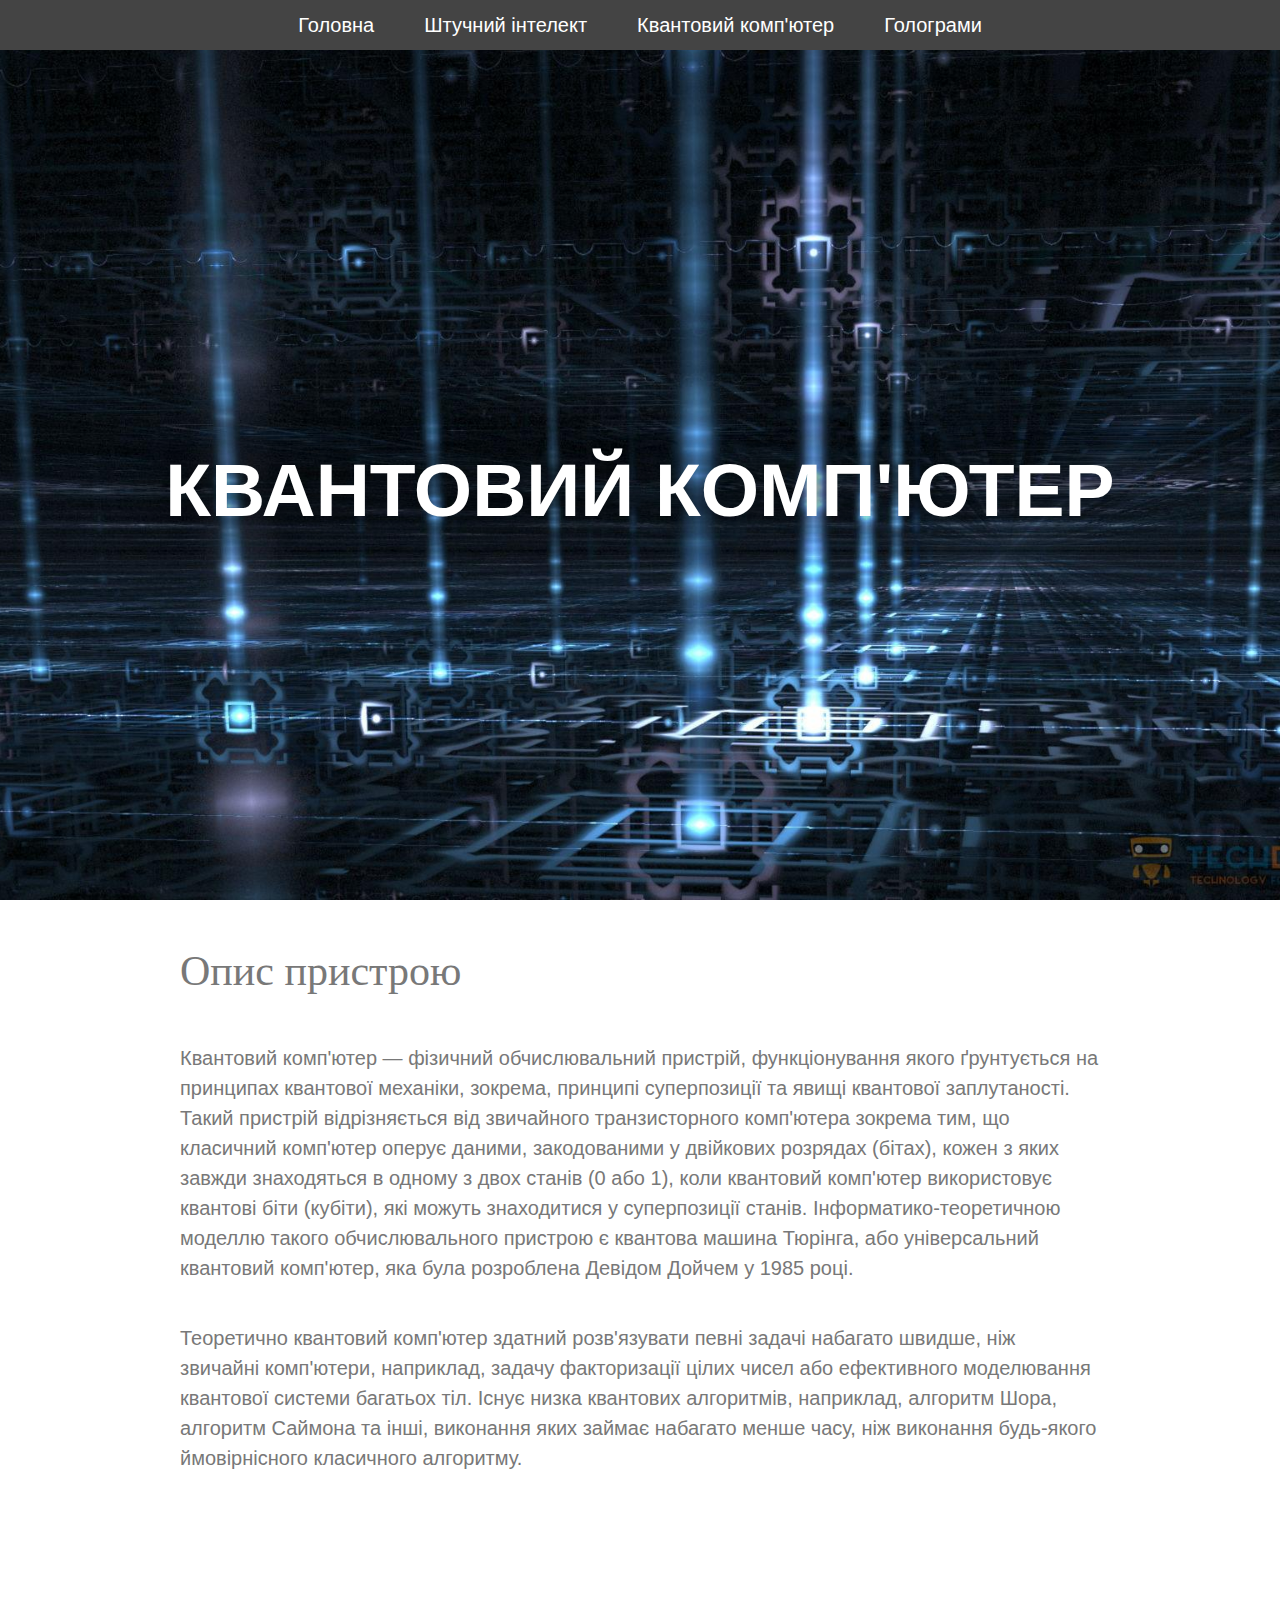
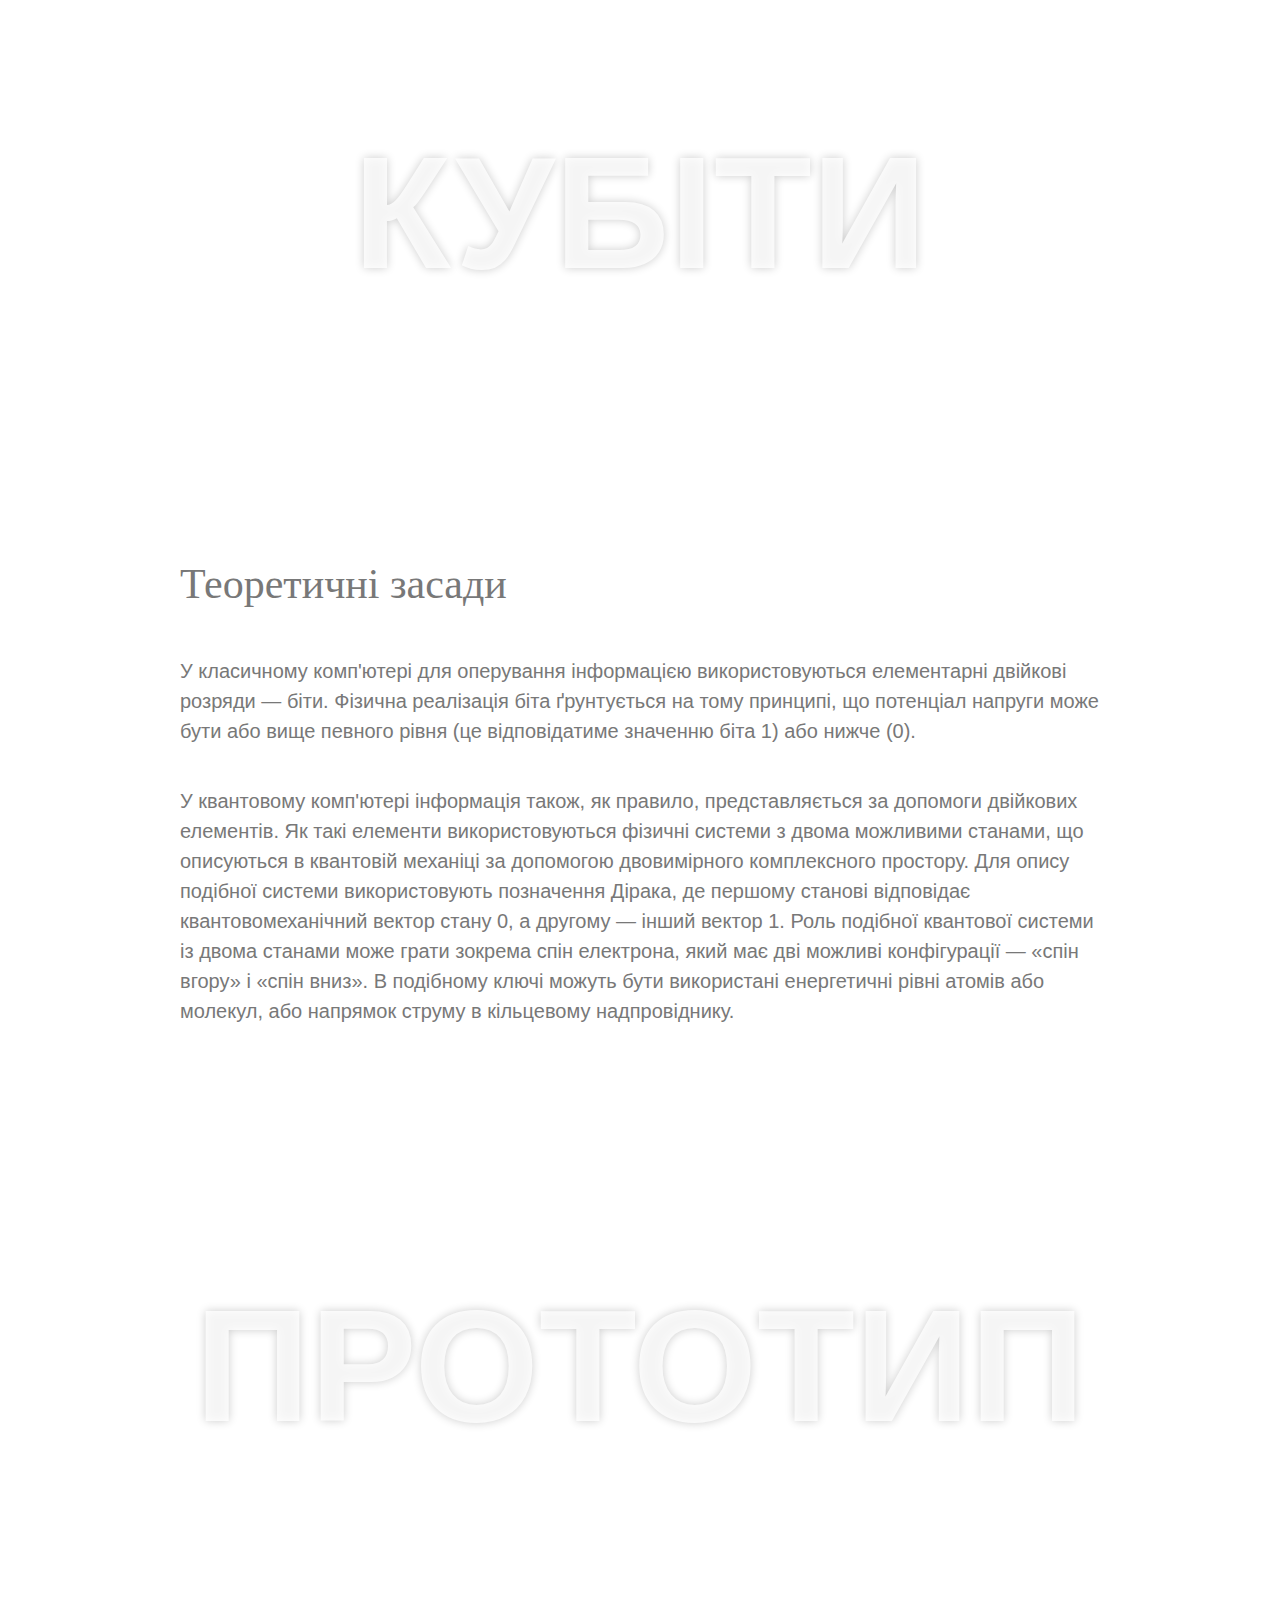
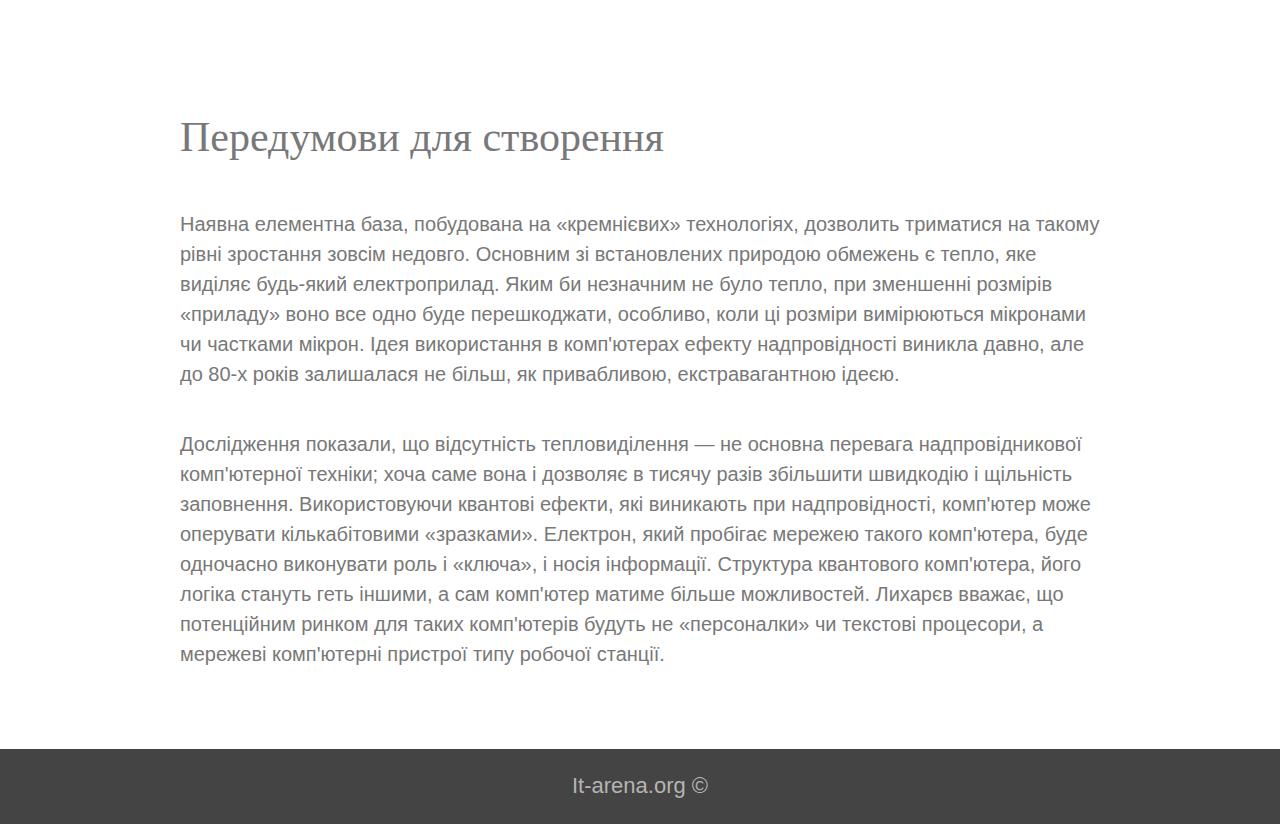
<file: Черниш_Володимир/third.html>
<!DOCTYPE html>

<html class="no-js" lang="en">
<head>
 
  <meta charset="utf-8">
  <meta content="width=device-width,initial-scale=1.0" name="viewport">

  <title>Інноваційні технології в IT-сфері</title>

  <link rel="stylesheet" href="css/base.css">
  <link rel="stylesheet" href="css/style.css">
  <script src="js/jquery-3.2.0.min.js"></script>
  <script type="text/javascript" src="js/main.js"></script> 
  
</head>

<body>

<div class="wrapper">


  <main>
      
      <section class="module parallax parallax-7">
              <div class="mainmenu">
                <ul>
                <li><a href="index.html"> Головна </a></li>
                <li><a href="second.html"> Штучний інтелект </a></li>
                <li><a href="third.html"> Квантовий комп'ютер </a></li>
                <li><a href="fourth.html"> Голограми </a></li>
                </ul>
              </div>
            <h1 class="second_h1">Квантовий комп'ютер</h1>
      </section>

      <section class="module content">
        <div class="container">
          <h2>Опис пристрою</h2>
          <p>Квантовий комп'ютер — фізичний обчислювальний пристрій, функціонування якого ґрунтується на принципах квантової механіки, зокрема, принципі суперпозиції та явищі квантової заплутаності. Такий пристрій відрізняється від звичайного транзисторного комп'ютера зокрема тим, що класичний комп'ютер оперує даними, закодованими у двійкових розрядах (бітах), кожен з яких завжди знаходяться в одному з двох станів (0 або 1), коли квантовий комп'ютер використовує квантові біти (кубіти), які можуть знаходитися у суперпозиції станів. Інформатико-теоретичною моделлю такого обчислювального пристрою є квантова машина Тюрінга, або універсальний квантовий комп'ютер, яка була розроблена Девідом Дойчем у 1985 році.</p>
          <p>Теоретично квантовий комп'ютер здатний розв'язувати певні задачі набагато швидше, ніж звичайні комп'ютери, наприклад, задачу факторизації цілих чисел або ефективного моделювання квантової системи багатьох тіл. Існує низка квантових алгоритмів, наприклад, алгоритм Шора, алгоритм Саймона та інші, виконання яких займає набагато менше часу, ніж виконання будь-якого ймовірнісного класичного алгоритму.</p>
        </div>
      </section>

      <section class="module parallax parallax-8">
        <div class="container">
          <h1>Кубіти</h1>
        </div>
      </section>

      <section class="module content">
        <div class="container">
          <h2>Теоретичні засади</h2>
          <p>У класичному комп'ютері для оперування інформацією використовуються елементарні двійкові розряди — біти. Фізична реалізація біта ґрунтується на тому принципі, що потенціал напруги може бути або вище певного рівня (це відповідатиме значенню біта 1) або нижче (0).</p>
          <p>У квантовому комп'ютері інформація також, як правило, представляється за допомоги двійкових елементів. Як такі елементи використовуються фізичні системи з двома можливими станами, що описуються в квантовій механіці за допомогою двовимірного комплексного простору. Для опису подібної системи використовують позначення Дірака, де першому станові відповідає квантовомеханічний вектор стану 0, а другому — інший вектор 1. Роль подібної квантової системи із двома станами може грати зокрема спін електрона, який має дві можливі конфігурації — «спін вгору» і «спін вниз». В подібному ключі можуть бути використані енергетичні рівні атомів або молекул, або напрямок струму в кільцевому надпровіднику.</p>
          
        </div>
      </section>

      <section class="module parallax parallax-9">
        <div class="container">
          <h1>Прототип</h1>
        </div>
      </section>

      <section class="module content">
        <div class="container">
          <h2>Передумови для створення<h2>
         <p>Наявна елементна база, побудована на «кремнієвих» технологіях, дозволить триматися на такому рівні зростання зовсім недовго. Основним зі встановлених природою обмежень є тепло, яке виділяє будь-який електроприлад. Яким би незначним не було тепло, при зменшенні розмірів «приладу» воно все одно буде перешкоджати, особливо, коли ці розміри вимірюються мікронами чи частками мікрон. Ідея використання в комп'ютерах ефекту надпровідності виникла давно, але до 80-х років залишалася не більш, як привабливою, екстравагантною ідеєю.</p>
         <p>Дослідження показали, що відсутність тепловиділення — не основна перевага надпровідникової комп'ютерної техніки; хоча саме вона і дозволяє в тисячу разів збільшити швидкодію і щільність заповнення. Використовуючи квантові ефекти, які виникають при надпровідності, комп'ютер може оперувати кількабітовими «зразками». Електрон, який пробігає мережею такого комп'ютера, буде одночасно виконувати роль і «ключа», і носія інформації. Структура квантового комп'ютера, його логіка стануть геть іншими, а сам комп'ютер матиме більше можливостей. Лихарєв вважає, що потенційним ринком для таких комп'ютерів будуть не «персоналки» чи текстові процесори, а мережеві комп'ютерні пристрої типу робочої станції.</p>
        </div>
      </section>

  </main>

  <footer>
    <h1><a href="http://it-arena.org/">It-arena.org  &copy;</a></h1>
  </footer>
  
</div>



 <a href="#" class="cd-top"></a>
</body>
</html>
</file>
<file: Panda/css/style.css>
body {
  margin: 0;
  padding: 0;
}



#home {
  background-image: url('../images/1.jpg');
  background-attachment: fixed;
  background-size: cover;
  background-position: center;
  overflow: hidden; 
  height: 100vh; 
}

.main-title {
  text-align: center;
  width: 900px;
  height: 260px;
  margin: 0 auto;
  position: relative;
  top: 30%;
  color: #FFF;
  
}

.main-wrapper {
  width: 780px;
  height: 260px;
  border-bottom: 1px solid #FFF;
  border-top: 1px solid #FFF;
  margin: 0 auto;
}

.main-wrapper > h1 {
  font: small-caps 700 110px 'Lato', sans-serif;
  letter-spacing: 5px;
  text-align: center;
  margin: 0 auto;
  position: absolute;
  top: 50%;
  left: 0;
  right: 0;
  -webkit-transform: translateY(-100%);
  -moz-transform: translateY(-100%);
  -o-transform: translateY(-100%);
  -ms-transform: translateY(-100%);
  transform: translateY(-100%);
  text-shadow: -1px 1px 5px black;
}

h1:nth-child(2) {
  font: small-caps 300 110px 'Lato', sans-serif;
  letter-spacing: 10px;
  text-align: center;
  margin: 0 auto;
  position: absolute;
  top: 90%;
  left: 0;
  right: 0;
  -webkit-transform: translateY(-100%);
  -moz-transform: translateY(-100%);
  -o-transform: translateY(-100%);
  -ms-transform: translateY(-100%);
  transform: translateY(-100%);
}

.scroll-indicator{
  width: 80px;
  margin: 0 auto;
  position: relative;
  -webkit-animation: arrow 2s ease infinite;
}
.scroll-left, .scroll-right{
  width: 50px;
  height: 8px;
  background: white;
  position: absolute;
  top: 175px;
}
.scroll-left{
  transform: rotate(45deg);
  left: 0;
  
}
.scroll-right{
  transform: rotate(-45deg);
  right: 0;
}


nav {
  position: fixed;
  width: 100%;
  margin: 0 auto;
  text-align: center;
  background-color: #222;
  z-index: 2;
  opacity: .9;
}

.home-link a {
  float: left;
  text-decoration: none;
  color: #E8E8E8;
  margin-left: 40px;
  letter-spacing: 3px;
  font: small-caps 100 45px 'Lato', sans-serif;
}



nav ul li {
  position: relative;
  left: -49px;
  display: inline-block;
  float: right;
}

nav ul li a {
  display: block;
  text-decoration: none;
  color: #E8E8E8;
  width: 100px;
  margin-right: 10px 0;
  padding-bottom: 10px;
  font: small-caps 20px 'Lato', sans-serif;
  letter-spacing: 1px;
}

nav ul li a:hover {
  color: #FFCC66;
}




#work {
  width: 100%;
  height: 1350px;
  background-image: url('');
}

.section-header {
  text-align: center;
  margin: 0 auto;
  padding-top: 50px;
  margin-bottom: 50px;
  font: small-caps 500 85px 'Lato', sans-serif;
  letter-spacing: 3px;
  color: #222;
}

.work-section {
  list-style: none;
  text-align: center;
  font: small-caps 20px 'Lato', sans-serif;
  line-height: 70px;
  margin-right: 200px;
  margin-left: 200px;
}


.clients-text {
  font: small-caps 500 50px 'Lato';
  text-align: center;
  letter-spacing: 8px;
  margin-top: 100px;
  line-height: .6;
  letter-spacing: 10px;
}

#portfolio_break {
  width: 100%;
  height: 350px;
  background: linear-gradient(#222, transparent 30%),
    linear-gradient(0deg, #222, transparent 30%), url('../images/2.jpg');
  background-attachment: fixed;
  background-size: cover;
  background-position: center;
  overflow: hidden;
  -webkit-filter: grayscale(70%);
}



#bio {
  width: 100%;
  height: 1200px;
  background-image: url('');
}

#bio-header {
  letter-spacing: 10px;
  font-size: 90px;
}

.bio-text {
  width: 700px;
  height: 450px;
  margin: 0 auto;
  margin-top: -30px;
  font: 16px 'Lato', sans-serif;
  color: #555;
  letter-spacing: .5px;
  line-height: 28px;
  text-align: justify;
}

.work-history {
  line-height: 15px;
  text-align: left;
  margin-bottom: 10px;
  width: 760px;
  font-size: 18px;
  letter-spacing: .7px;
}

.work-history > h3 {
  letter-spacing: 4px;
  line-height: 20px;
  font-size: 25px;
}

.dlll{
  line-height: 25px;
}

.chair-image {
  float: right;
  margin-top: 70px;
}

.dates {
  font-size: 13px;
}

.bio-break {
  width: 100%;
  height: 350px;
  background: linear-gradient(#222, transparent 30%),
    linear-gradient(0deg, #222, transparent 30%), url('../images/3.jpg');
  background-attachment: fixed;
  background-size: cover;
  background-position: center;
  overflow: hidden;
  -webkit-filter: grayscale(70%);
}



#suite {
  width: 100%;
  height: 600px;

}

.suite-wrapper {
  height: 380px;
  width: 1000px;
  text-align: center;
  margin: 0 auto;
  
}

.suite-image {
  float: left;
  width: 350px;
  height: 350px;
  margin-top: 5px;
  margin-left: 50px;
  border-radius: 50%;

}

.suite-text {
  margin: 0;
  display: inline-block;
  height: 350px;
  width: 500px;
  font: 19px 'Lato', sans-serif;
  color: #555;
  text-align: left;
  letter-spacing: .5px;
  line-height: 25px;
}

.suite-text > h1 {
  font: small-caps 500 85px 'Lato', sans-serif;
  letter-spacing: 3px;
  color: #222;
  margin: 0;
  margin-left: -5px;
  margin-bottom: -15px;
}

.suite-text {
  margin: 0;
  margin-top: -5px;
  display: inline-block;
  height: 350px;
  width: 500px;
  font: 17px 'Lato', sans-serif;
  color: #555;
  text-align: left;
  letter-spacing: .5px;
  line-height: 25px;
}


.suite-break {
  width: 100%;
  height: 350px;
  background: linear-gradient(#222, transparent 30%),
    linear-gradient(0deg, #222, transparent 30%), url('../images/4.jpg');
  background-attachment: fixed;
  background-size: cover;
  background-position: center;
  overflow: hidden;
  -webkit-filter: grayscale(70%);
}

#start{
  width: 100%;
  height: 600px;

}

.start-wrapper {
  height: 380px;
  width: 1000px;
  text-align: center;
  margin: 0 auto;
  
}

.start-image {
  float: left;
  width: 350px;
  height: 350px;
  margin-top: 5px;
  margin-left: 50px;
  border-radius: 50%;

}

.start-text {
  margin: 0;
  display: inline-block;
  height: 350px;
  width: 500px;
  font: 19px 'Lato', sans-serif;
  color: #555;
  text-align: left;
  letter-spacing: .5px;
  line-height: 25px;
}

.start-text > h1 {
  font: small-caps 500 85px 'Lato', sans-serif;
  letter-spacing: 3px;
  color: #222;
  margin: 0;
  margin-left: -5px;
  margin-bottom: -15px;
}

.start-text {
  margin: 0;
  margin-top: -5px;
  display: inline-block;
  height: 350px;
  width: 500px;
  font: 17px 'Lato', sans-serif;
  color: #555;
  text-align: left;
  letter-spacing: .5px;
  line-height: 25px;
}


.bio-start{
  width: 100%;
  height: 350px;
  background: linear-gradient(#222, transparent 30%),
    linear-gradient(0deg, #222, transparent 30%), url('../images/7.jpg');
  background-attachment: fixed;
  background-size: cover;
  background-position: center;
  overflow: hidden;
  -webkit-filter: grayscale(70%);
}




#contact {
  width: 100%;
  height: 600px;
  background-color: #222;
}

.contact {
  color: white;
  margin-bottom: 25px;
}

.contact-wrapper {
  text-align: center;
  margin-top: 10px;
}

.input {
  display: inline-block;
  margin: 15px 5px;
}

.name, .email {
  width: 326px;
  height: 25px;
  background-color: #222;
  color: #808080;
  font: small-caps 700 20px 'Lato';
  padding-left: 15px;
  padding-bottom: 5px;
  letter-spacing: 1px;
}

::-webkit-input-placeholder { color: #808080; }
:-moz-placeholder { color: #F0F0F0; }
::-moz-placeholder { color: #F0F0F0; }
:-ms-input-placeholder { color: #F0F0F0; }

textarea {
  width: 685px;
  height: 200px;
  margin-bottom: 15px;
  background-color: #222;
  color: #808080;
  font: small-caps 700 20px 'Lato';
  padding-left: 15px;
  border-radius: 5px;
  border: 1px solid #FFF;
  overflow: auto;
}

input {
  border-radius: 5px;
}

input:focus, textarea:focus {
  background-color: #404040;
  outline: none;
  transition-duration: 0.5s;
  -webkit-transition-duration: 0.5s;
  -moz-transition-duration: 0.5s;
  -o-transition-duration: 0.5s;
  
}

input:hover, textarea:hover {
  background-color: #404040  ;
  transition-duration: 0.5s;
  -webkit-transition-duration: 0.5s;
  -moz-transition-duration: 0.5s;
  -o-transition-duration: 0.5s;
}

button {
  border-radius: 5px;
  font: small-caps 700 20px 'Lato';
  width: 150px;
  padding-bottom: 5px;
  background-color: #404040;
  color: #FFF;
}

button:focus {
  outline: none;
}

button:active {
  position: relative;
  top: 1px;
  left: 1px;
}

button:hover {
  background-color: #A8A8A8;
  transition-duration: 0.5s;
  -webkit-transition-duration: 0.5s;
  -moz-transition-duration: 0.5s;
  -o-transition-duration: 0.5s;
}

.copyright {
  font: small-caps 100 15px 'Lato', sans-serif;
  margin-top: 40px;
  margin-bottom: 5px;
  color: #E8E8E8;
  letter-spacing: 1px;
}
</file>
<file: Черниш_Володимир/css/base.css>
html, body, div, span, applet, object, iframe,
h1, h2, h3, h4, h5, h6, p, blockquote, pre,
a, abbr, acronym, address, big, cite, code,
del, dfn, em, img, ins, kbd, q, s, samp,
small, strike, strong, sub, sup, tt, var,
b, u, i, center,
dl, dt, dd, ol, ul, li,
fieldset, form, label, legend,
table, caption, tbody, tfoot, thead, tr, th, td,
article, aside, canvas, details, embed,
figure, figcaption, footer, header, hgroup,
menu, nav, output, ruby, section, summary,
time, mark, audio, video {
  margin: 0;
  padding: 0;
  border: 0;
  font-size: 100%;
  font: inherit;
  vertical-align: baseline;
  font-family:"Helvetica Neue", Helvetica, Arial, "Lucida Grande", sans-serif;
}


article, aside, details, figcaption, figure,
footer, header, hgroup, menu, nav, section {
  display: block;
}

body {
  line-height: 1;
}

ol, ul {
  list-style: none;
}

blockquote, q {
  quotes: none;
}

blockquote:before, blockquote:after,
q:before, q:after {
  content: '';
  content: none;
}

table {
  border-collapse: collapse;
  border-spacing: 0;
}

*,

*:before,

*:after {
  
  -webkit-box-sizing: border
  -box;
  -moz-box-sizing: border-bo
  x;
  box-sizing: border-box;
  
}


body {
  background-color: #b4b4b4;
  color: #787878;
  font-size: 14px;
  line-height: 1.5;
}


.wrapper {
  width: 100%;
  margin: 0 auto;
}

main {
  display: block;
  background-color: #fff;
}

.container {
  width: 100%;
  max-width: 960px;
  margin: 0 auto;
  padding: 0 20px;
}

footer {
  height: 75px;
  padding: 20px;
  background: #444;
}
footer h1{
  font-size: 22px;
  text-align: center;
}


#fusionads {
  position: fixed;
  top: 10px;
  right: 10px;
  z-index: 20;
  padding: 20px;
  background: rgba(255, 255, 255, 0.95);
  font-size: 12px;
  line-height: 1.2;
  -webkit-box-shadow: -2px 2px 4px rgba(0, 0, 0, 0.1);
  -moz-box-shadow: -2px 2px 4px rgba(0, 0, 0, 0.1);
  box-shadow: -2px 2px 4px rgba(0, 0, 0, 0.1);
}

#fusionads .fusion-wrap {
  display: block;
  margin: 0 auto 10px auto;
  width: 130px;
}

#fusionads a.fusion-text {
  display: block;
  color: #787878;
}

#fusionads a.fusion-img {
  display: block;
  margin-bottom: 10px;
  width: 130px;
  height: 100px;
  background-color: #fff;
}

#fusionads a.fusion-img img {
  display: block;
  margin: 0 0 10px 0;
}

#fusionads a.fusion-poweredby {
  color: #b4b4b4;
}
#fusionads a.fusion-poweredby:hover {
  color: #818181;
}

#close-fusionad {
  position: fixed;
  top: 10px;
  right: 10px;
  z-index: 30;
  width: 20px;
  height: 20px;
  background-color: #282828;
  text-align: center;
  line-height: 20px;
  color: #fff;
  font-size: 12px;
  font-weight: 700;
}

a {
  text-decoration: none;
  color: #b4b4b4;
}

a:hover {
  color: #818181;
}
</file>
<file: Черниш_Володимир/css/style.css>
section.module:last-child {
  margin-bottom: 0;
}
section.module h2 {
  margin-bottom: 40px;
  font-family: "Roboto Slab", serif;
  font-size: 30px;
}
section.module p {
  margin-bottom: 40px;
  font-size: 16px;
  font-weight: 300;
}
section.module p:last-child {
  margin-bottom: 0;
}
section.module.content {
  padding: 40px 0;
}
section.module.parallax {
  height: 600px;
  background-position: 50% 50%;
  background-repeat: no-repeat;
  background-attachment: fixed;
  -webkit-background-size: cover;
  -moz-background-size: cover;
  -o-background-size: cover;
  background-size: cover;
}

.mainmenu {
  background: #444;
  position: fixed;
  width: 100%;
  height:50px;
  margin: 0;
}
.mainmenu ul {
list-style:none;
margin:0;
padding:0;
position: relative;
left:50%;
float:left;
font: 20px Arial, Helvetica, sans-serif;
height:50px;
}
.mainmenu ul li {
position:relative;
left:-50%;
float:left;
margin:0 10px;
height:50px
}
.mainmenu ul li a {
color: #fff;
display:block;
text-decoration:none;
padding:0 15px;
line-height: 50px;
}
.mainmenu ul li a:hover {
  background-color:#666; 
}

section.module.parallax h1 {
  color: rgba(255, 255, 255, 0.8);
  font-size: 48px;
  line-height: 600px;
  font-weight: 700;
  text-align: center;
  text-transform: uppercase;
  text-shadow: 0 0 10px rgba(0, 0, 0, 0.2);
}
section.module.parallax .first_h {
  color: #fff;
  font-size: 58px;
  line-height: 17;
  font-weight: 700;
  text-align: center;
  text-transform: uppercase;
  text-shadow: 0 0 45px rgba(0, 0, 0, 9);
}
section.module.parallax .second_h1 {
  color: #fff;
  font-size: 75px;
  line-height: 980px;
  font-weight: 700;
  text-align: center;
  text-transform: uppercase;
  text-shadow: 0 0 45px rgba(0, 0, 0, 1);
}
section.module.parallax-1 {
  height: 100vh;
  background-image: url("../img/Innovation.jpg");
}
section.module.parallax-2 {
  background-image: url("../img/1.jpg");
}
section.module.parallax-3 {
  background-image: url("../img/30930703_l.jpg");
}
section.module.parallax-4 {
  height: 100vh;
  background-image: url("../img/2.1.jpg");
}
section.module.parallax-5 {
  background-image: url("../img/2.2.png");
}
section.module.parallax-6 {
  background-image: url("../img/2.3.jpg");
}
section.module.parallax-7 {
  height: 100vh;
  background-image: url("../img/3.1.jpg");
}
section.module.parallax-8 {
  background-image: url("../img/3.2.jpg");
}
section.module.parallax-9 {
  background-image: url("../img/3.3.jpg");
}
section.module.parallax-10 {
  height: 100vh;
  background-image: url("../img/4.1.jpg");
}
section.module.parallax-11 {
  background-image: url("../img/4.2.jpg");
}
section.module.parallax-12 {
  background-image: url("../img/4.3.jpg");
}

.cd-top {
  position: fixed;
  right: 30px;
  bottom: 70px;
  display: block;
  width: 128px;
  height: 128px;
  background-image: url(../img/arrow-up.png);
  display: none;
}


@media all and (min-width: 600px) {
  section.module h2 {
    font-size: 42px;
  }
  section.module p {
    font-size: 20px;
  }
  section.module.parallax h1 {
    font-size: 96px;
  }
}
@media all and (min-width: 960px) {
  section.module.parallax h1 {
    font-size: 160px;
  }
}
</file>
